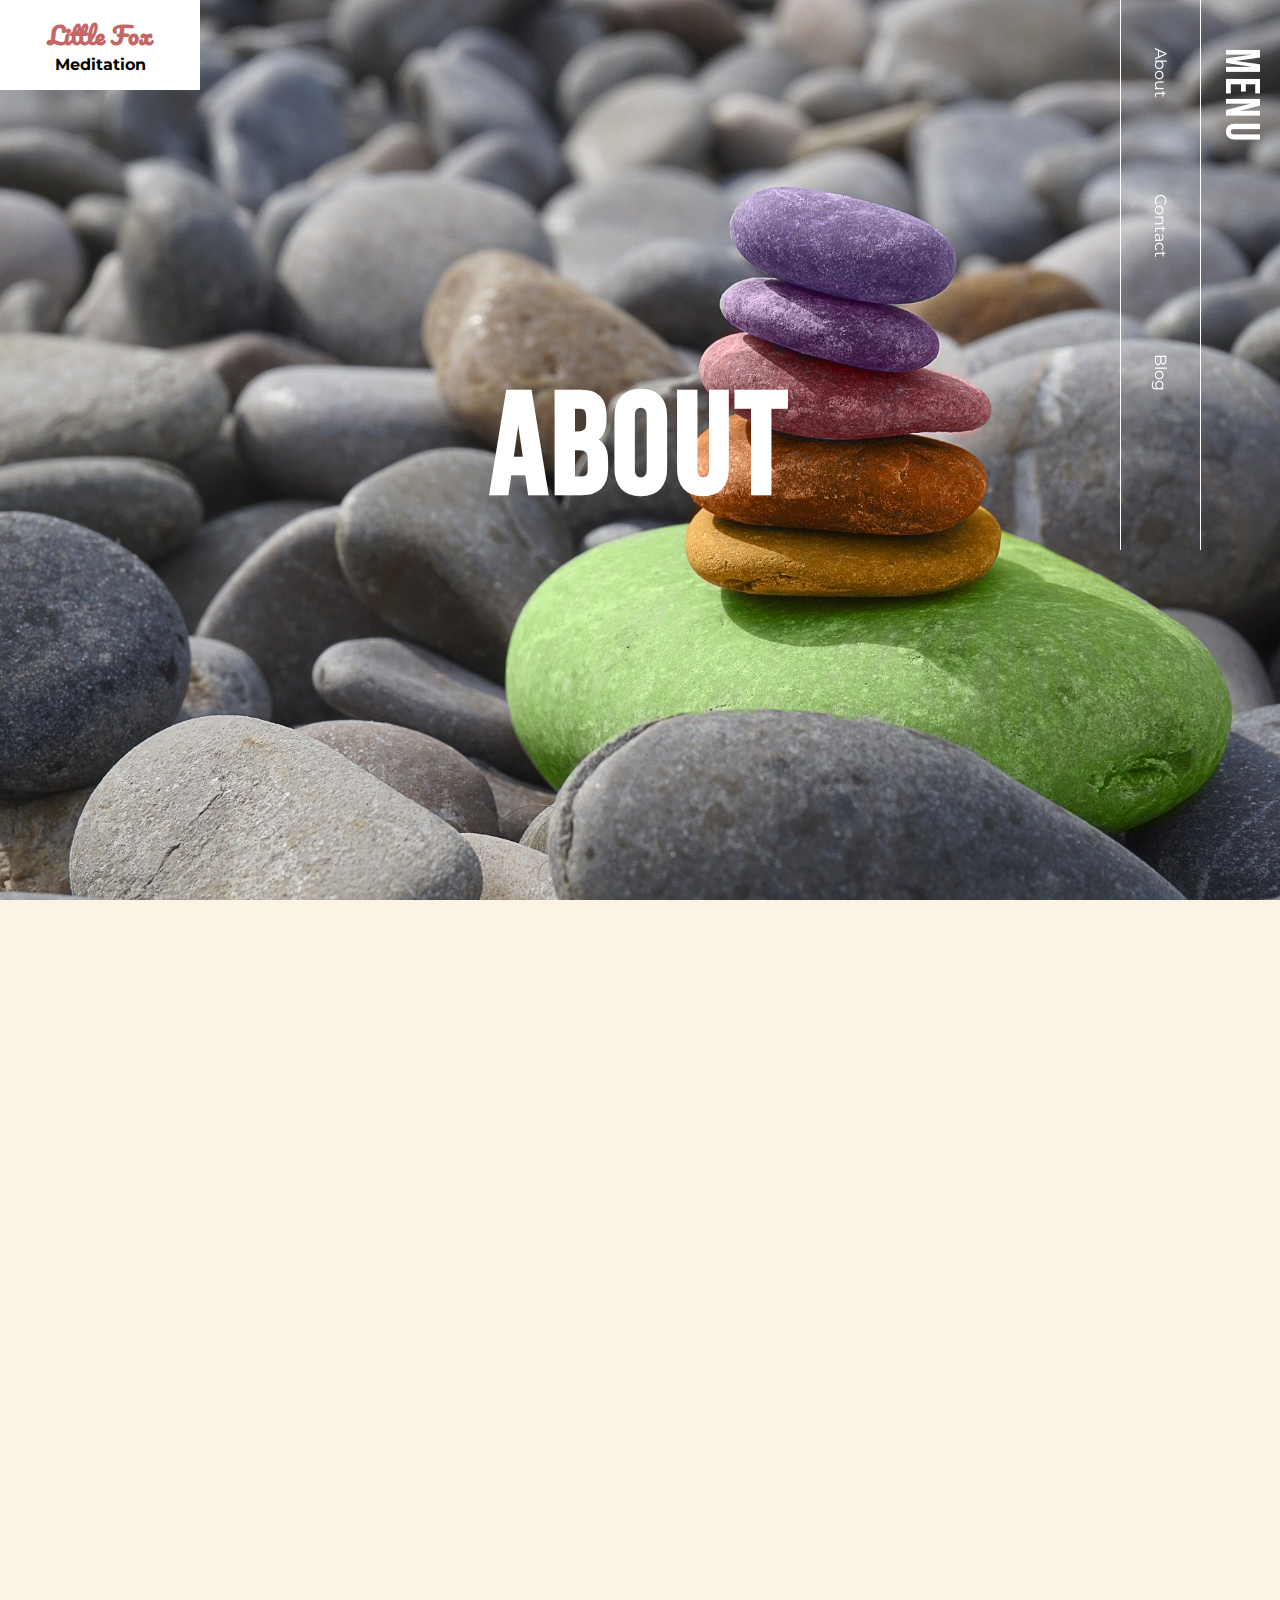
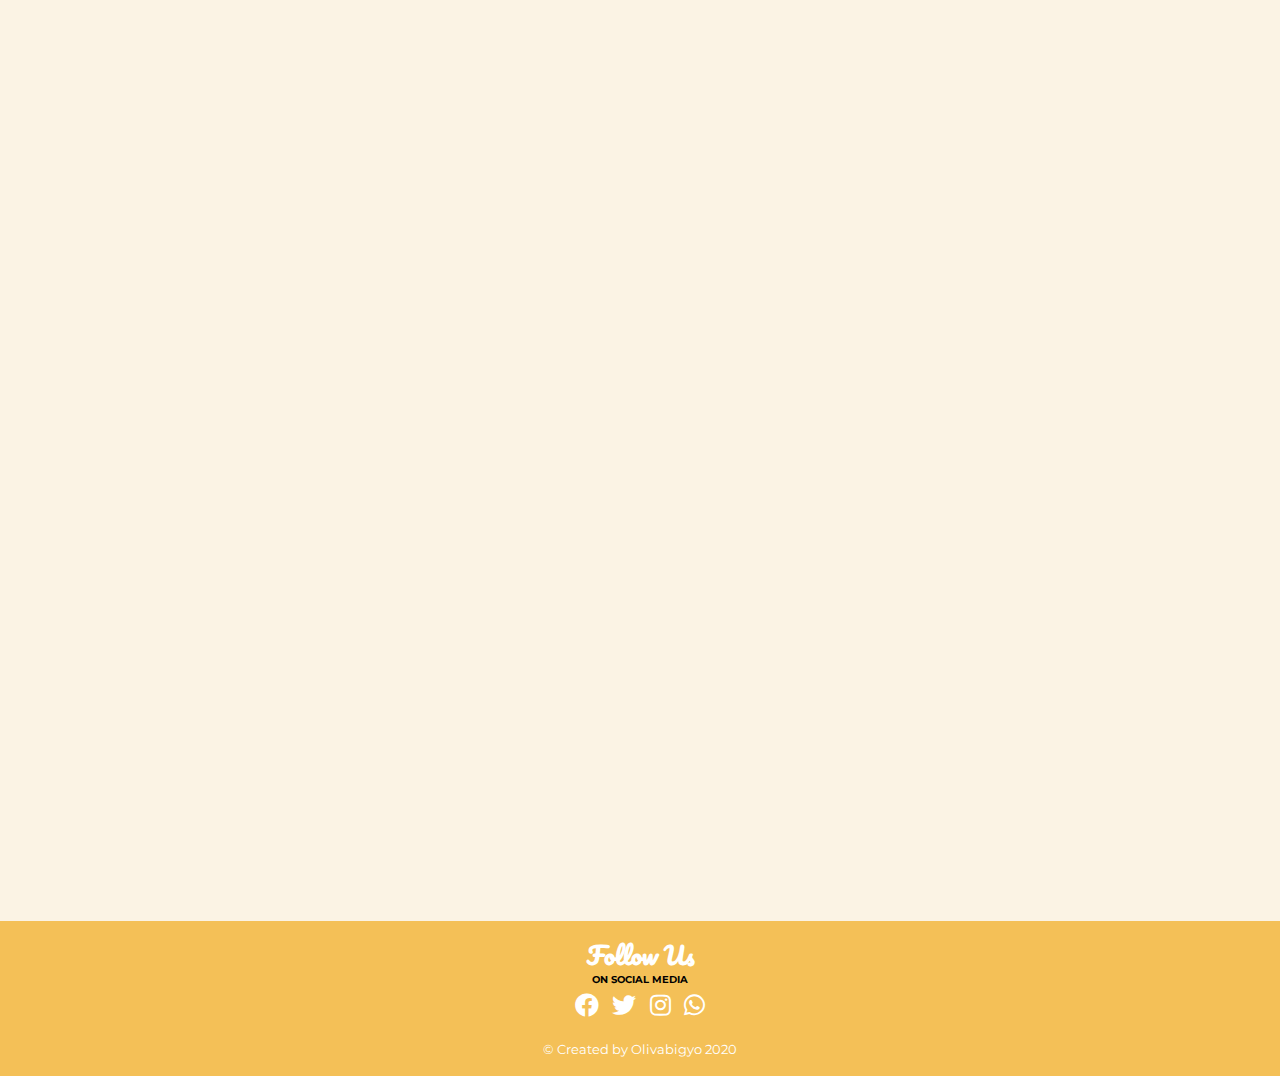
<file: html/about.html>
<!DOCTYPE html>
<html lang="en">

<head>
  <meta charset="UTF-8">
  <meta name="viewport" content="width=device-width, initial-scale=1.0">
  <meta http-equiv="X-UA-Compatible" content="ie=edge">
  <title>Little Fox – About</title>
  <!-- Google Fonts -->
  <link href="https://fonts.googleapis.com/css?family=Montserrat%7CPacifico&display=swap" rel="stylesheet">
  <link href="https://fonts.googleapis.com/css2?family=Bebas+Neue&display=swap" rel="stylesheet">
  <!-- Small CSS Reset -->
  <link rel="stylesheet" href="../css/reset.css">
  <!-- Font Style Sheet -->
  <link rel="stylesheet" href="../css/fonts.css">
  <!-- My Stylesheet -->
  <link rel="stylesheet" href="../css/style.css">
  <!-- Fontawesome -->
  <link rel="stylesheet" href="https://cdnjs.cloudflare.com/ajax/libs/font-awesome/5.11.2/css/all.min.css">
  <!-- jQuery -->
  <script src="https://ajax.googleapis.com/ajax/libs/jquery/3.4.1/jquery.min.js"></script>

</head>

<body>
  <div class="wrapper">

    <!-- Left fixed: Webpage Title Home -->
    <div>
      <a class="home" href="../index.html">
        <h2 class="hide-small">Little Fox</h2>
        <h3 class="hide-small">Meditation</h3>
        <i class="fas fa-home hide-big"></i>
      </a>
    </div>

    <!-- Header fixed: Hero image -->
    <header>
      <div class="hero-img" id="head-about-page">
        <h1>About</h1>
      </div>
    </header>

    <!-- Right fixed: Navigation controls-->
    <div class="mini-nav">
      <ul id="menu-tag">
        <li><a href="#">MENU</a></li>
        <li class="hidden"><a href="#">CLOSE</a></li>
      </ul>
      <ul id="nav-tag">
        <li><a href="about.html">About</a></li>
        <li><a href="contact.html">Contact</a></li>
        <li><a href="blog.html">Blog</a></li>
      </ul>
      <div id="burger-tag">
        <a href="#"><i class="fas fa-bars"></i></a>
      </div>
    </div>

    <!-- Menu Navigation overlay -->
    <nav class="menu yellow slide-out hidden">
      <ul>
        <li>
          <a href="../index.html">
            <div class="white-band">Home</div>Home
          </a>
        </li>
        <li>
          <a href="about.html">
            <div class="white-band">About</div>About
          </a>
        </li>
        <li>
          <a href="team.html">
            <div class="white-band">Team</div>Team
          </a>
        </li>
        <li>
          <a href="gallery.html">
            <div class="white-band">Gallery</div>Gallery
          </a>
        </li>
        <li>
          <a href="membership.html">
            <div class="white-band">Membership</div>Membership
          </a>
        </li>
        <li>
          <a href="contact.html">
            <div class="white-band">Contact</div>Contact
          </a>
        </li>
        <li>
          <a href="blog.html">
            <div class="white-band">Blog</div>Blog
          </a>
        </li>
      </ul>
    </nav>
  </div>

  <!-- ................. Main Sections ................. -->
  <!-- ................................................. -->
  <main>

    <!-- header overlay -->
    <section class="main-top-padding plain"></section>

    <!-- light backgound-->
    <section class="plain">
      <h2>Our Mission</h2>
      <h3>WE ARE HERE TO HELP</h3>
      <p>We believe that equipping children with key mindfulness-based social emotional skills will not only help
        them perform better academically and in their careers but also help them become more compassionate,
        empathetic, caring members of society.
        Children growing up with skills to regulate their emotions, to better understand their own needs, to
        recognize other’s needs, to value nature, to problem solve compassionately will help usher in a more
        peaceful, healthy, happy and thriving
        future.
      </p>

      <!-- <p>Jeden Tag begegnen wir hunderten von Situationen, die wir nicht mögen. Unsere normale Reaktion auf solche Umstände ist, dass wir unglücklich und wütend werden. Diese stressvollen und schwierigen Umstände können wir zwar nicht vermeiden, doch die Gefühle des Unglücklichseins und der Frustration können wir auflösen. Durch Schulung in Geduld lernen wir zu jeder Zeit, insbesondere angesichts schwieriger Umstände, „cool“ und besonnen zu bleiben.</p> -->
    </section>

    <!-- coloured background-->
    <section class="yellow coloured">
      <!-- <h2>Our Philosophy</h2> -->
      <h2>Program Benefits</h2>
      <!-- <h3>PROGRAM BENEFITS</h3> -->
      <p>School children are able to fulfill their academic and life potential due with training in social and
        emotional skills. Many children report chronic academic and social pressures at school and home. A
        survey conducted by the American Psychological
        Association in 2009, for example, found that 45% of US teens were stressed by school pressures. Chronic
        stress in children can in turn undermine learning; chronic exposure to stress increases wear and tear on
        areas of the brain associated
        with executive control (ability to martial attention, use working memory and exercise inhibition),
        language and other cognitive and behavioral functions. Little Fox offers a solution to academic and
        social pressure and gives children the
        tools to self-regulate</p>

      <!-- <p>Wenn Kinder Meditation üben, erfahren sie mehr Entspannung, mehr Gelassenheit, mehr Selbstvertrauen und Lebensfreude. Meditation verhilft Kindern zu besserer Gesundheit, psychischer Stabilität und verbesserter kognitiver Leistung. Kinder können schon in der Grundschule Meditation spielerisch üben – und im Jugendlichenalter ernsthaft praktizieren, ohne es zu übertreiben.</p>
          <p>Wenn Kinder schon von klein auf an das Meditieren herangeführt werden, profitieren sie ein Leben lang von einer positiven Lebenseinstellung und können später ganz einfach eine eigene Meditationspraxis entwickeln. Denn: Die wichtigsten Dinge lernt man bekanntermaßen als Kind.
          Gerade Kinder sind in ihrer Entwicklung einer Vielzahl an Reizen ausgesetzt. Da kann eine kurze und spielerisch angeleitete Meditationspause wahre Wunder bewirken: Die Atmung verändert sich, der Geist kommt zu Ruhe und die Konzentrationsfähigkeit steigt. Die Meditation bewirkt eine herrliche Entspannung und Zufriedenheit, die Angst und Selbstzweifel wie von alleine mindert. Zusätzlich haben Studien gezeigt, dass Kinder, die regelmäßig meditieren, im Allgemeinen gesünder und ausgegelichener sind. Die Meditation wirkt sich nämlich auch positiv auf das Immunsystem aus.
          Kindermeditationen lassen sich am einfachsten in Form von Fantasiereisen durchführen, die Ihrem Kind einen Abstand vom Alltag erschaffen. Wie nebenbei trainieren Sie zustätzlich die Vorstellungskraft Ihres Kindes.</p> -->
    </section>
    <!-- light background-->
    <section class="plain">
      <h2>Our Courses</h2>
      <p>Little Fox and Friends offers mindfulness based educational programs to train for students to better
        manage stress and regulate emotions. Mindfulness can be described as the practice of paying attention in
        the present moment, and doing it
        intentionally and with non-judgment, and has emerged as a powerful intervention for self-regulation with
        2000+ studies (growing exponentially each year) showing its benefits. Expected immediate outcomes based
        on this research for our mindfulness
        programs for students and educators include:</p>
      <ol>
        <li>
          <p>Reduced Stress and Improved Physical Well-being: Improved ability to manage stress and
            stress-based short-term and long-term negative health outcomes</p>
        </li>
        <li>
          <p>Increased Focus: Improved ability to pay attention, focus and concentrate </p>
        </li>
        <li>
          <p>Improved Emotion Regulation: Reduced impulsiveness (for students – reduced rowdiness,
            suspensions, expulsions and safer school climates)</p>
        </li>
        <li>
          <p>Increased Emotional Intelligence: Improved conflict resolution skills</p>
        </li>
        <li>
          <p>Increased Empathy and Respect: Increased empathy and understanding of others </p>
        </li>
        <li>
          <p>Increased Resilience and Self-Confidence: Increased capacity to overcome challenges</p>
        </li>
      </ol>
    </section>

    <!-- light background-->
    <section class="plain tabheads">
      <h2>Learn more</h2>
      <div class="card-container">
        <a href="#">
          <div class="card card-link">
            <div>
              <h3>LINKS</h3>
            </div>
            <div>
              <p>Websites</p>
            </div>
          </div>
        </a>
        <a href="#">
          <div class="card card-read">
            <div>
              <h3>READ</h3>
            </div>
            <div>
              <p>Books</p>
            </div>
          </div>
        </a>
        <a href="#">
          <div class="card card-listen">
            <div>
              <h3>LISTEN</h3>
            </div>
            <div>
              <p>Audiobooks</p>
            </div>
          </div>
        </a>
      </div>
    </section>

    <!-- coloured background-->
    <section class="dual-section tab yellow coloured" id="link">
      <div class="card-container">
        <div class="card">
          <img src="../images/girls-together.jpg" alt="young boy blowing a dandelion">
        </div>
        <div class="card left useful-links">
          <h3>LINKS</h3>
          <a href="http://www.headspace.com">Headspace</a>
          <a href="http://meditationschweiz.ch">Meditation Schweiz</a>
        </div>
      </div>
    </section>

    <!-- light background -->
    <section class="plain dual-section tab" id="read">
      <div class="card-container">
        <div class="card">
          <img src="../images/girl-reading2.jpg" alt="young girl reading">
        </div>
        <div class="card left useful-links">
          <h3>READ</h3>
          <a
            href="https://www.amazon.de/Konzentrieren-ist-ganz-leicht-Mini-Meditationen/dp/342667534X/ref=sr_1_5?__mk_de_DE=%C3%85M%C3%85%C5%BD%C3%95%C3%91&keywords=meditation+kinder&qid=1576406634&sr=8-5">Konzentrieren
            is ja ganz leicht</a>
          <a
            href="https://www.amazon.de/Luna-das-Mondm%C3%A4dchen-Meditative-Fantasiereisen/dp/1093488107/ref=sr_1_15?__mk_de_DE=%C3%85M%C3%85%C5%BD%C3%95%C3%91&keywords=meditation+kinder&qid=1576406700&sr=8-15">Luna
            das Mondmädchen: Meditative Fantasiereisen für Kinder</a>
          <a
            href="https://www.amazon.de/Keine-Angst-vor-niemand-Mini-Meditationen/dp/3426675366/ref=sr_1_34?__mk_de_DE=%C3%85M%C3%85%C5%BD%C3%95%C3%91&keywords=meditation+kinder&qid=1576406789&sr=8-34">Keine
            Angst vor niemand: Mini-Meditationen für Kinder</a>
        </div>
      </div>
    </section>

    <!-- coloured background-->
    <section class="dual-section tab yellow coloured" id="listen">
      <div class="card-container">
        <div class="card">
          <img src="../images/boy-listening.jpg" alt="boy listening music width headphones">
        </div>
        <div class="card left useful-links">
          <h3>LISTEN</h3>
          <a
            href="https://www.audible.de/pd/Fantasiereisen-und-Meditationen-fuer-Kinder-Hoerbuch/B01N2TXOYI?qid=1576403749&sr=1-4&pf_rd_p=34e3b439-2a21-4dff-af95-98a7a74a1f67&pf_rd_r=8J0ARCNA67Q55H2XJ693&ref=a_search_c3_lProduct_1_4">Fantasiereisen
            und Meditation für Kinder</a>
          <a
            href="https://www.audible.de/pd/Meditationen-fuer-Kinder-Hoerbuch/B07QL9816X?qid=1576403749&sr=1-13&pf_rd_p=34e3b439-2a21-4dff-af95-98a7a74a1f67&pf_rd_r=8J0ARCNA67Q55H2XJ693&ref=a_search_c3_lProduct_1_13">Meditationen
            für Kinder</a>
          <a
            href="https://www.audible.de/pd/Einschlafen-fuer-Kinder-Hoerbuch/B07N41VG9R?qid=1576403931&sr=1-30&pf_rd_p=34e3b439-2a21-4dff-af95-98a7a74a1f67&pf_rd_r=H75837CT86YG3WRYSJHY&ref=a_search_c3_lProduct_2_10">Einschlafen
            für Kinder</a>
          <a
            href="https://www.audible.de/pd/Konzentrieren-ist-ja-ganz-leicht-Mini-Meditationen-fuer-Kinder-Hoerbuch/B06XHQ8NSG?pf_rd_p=7867d417-24f2-4d8c-a926-59007f21459a&pf_rd_r=VC1E9BTANKHV3DVP8GMH&ref=a_pd_Einsch_c13_adblp13npbxx_1_6">Konzentrieren
            ist ja ganz leicht</a>
        </div>
      </div>
    </section>
  </main>

  <!-- Footer -->
  <footer class="n-yellow">
    <h2>Follow Us</h2>
    <h4>ON SOCIAL MEDIA</h4>
    <div id="icon-container">
      <a href="#"><i class="fab fa-facebook"></i></a>
      <a href="#"><i class="fab fa-twitter"></i></a>
      <a href="#"><i class="fab fa-instagram"></i></a>
      <a href="#"><i class="fab fa-whatsapp"></i></a>
    </div>
    <small>&copy; Created by Olivabigyo 2020</small>
  </footer>

  <!-- Script -->
  <script src="../js/navi-with-scroll.js"></script>
  <script src="../js/tabs.js"></script>
</body>

</html>
</file>
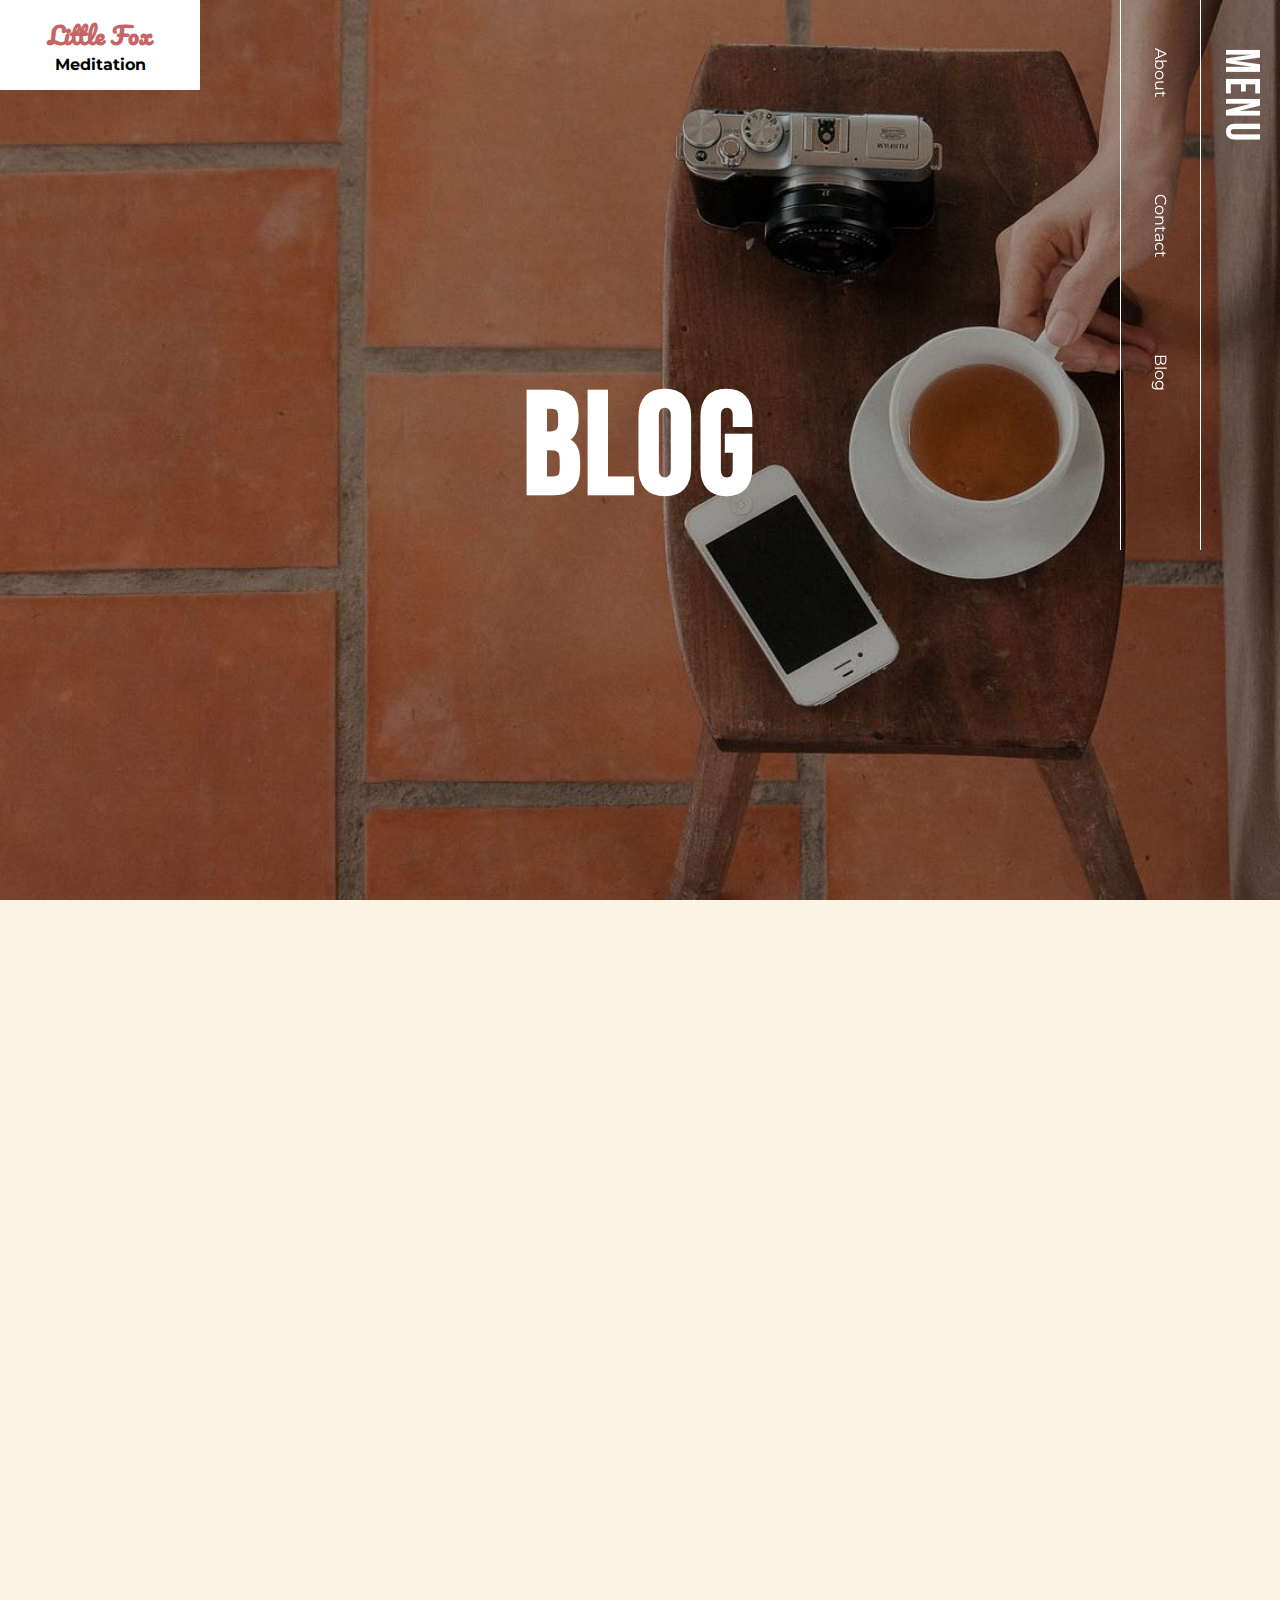
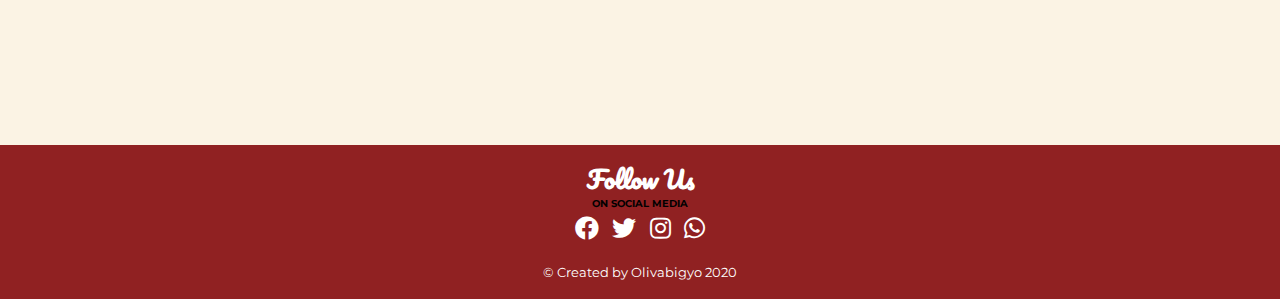
<file: html/blog.html>
<!DOCTYPE html>
<html lang="en">

<head>
  <meta charset="UTF-8">
  <meta name="viewport" content="width=device-width, initial-scale=1.0">
  <meta http-equiv="X-UA-Compatible" content="ie=edge">
  <title>Little Fox – Blog</title>
  <!-- Google Fonts -->
  <link href="https://fonts.googleapis.com/css?family=Montserrat%7CPacifico&display=swap" rel="stylesheet">
  <link href="https://fonts.googleapis.com/css2?family=Bebas+Neue&display=swap" rel="stylesheet">
  <!-- Small CSS Reset -->
  <link rel="stylesheet" href="../css/reset.css">
  <!-- Font Style Sheet -->
  <link rel="stylesheet" href="../css/fonts.css">
  <!-- My Stylesheet -->
  <link rel="stylesheet" href="../css/style.css">
  <!-- Fontawesome -->
  <link rel="stylesheet" href="https://cdnjs.cloudflare.com/ajax/libs/font-awesome/5.11.2/css/all.min.css">
  <!-- jQuery -->
  <script src="https://ajax.googleapis.com/ajax/libs/jquery/3.4.1/jquery.min.js"></script>

</head>

<body>
  <div class="wrapper">

    <!-- Left fixed: Webpage Title Home -->
    <div>
      <a class="home" href="../index.html">
        <h2 class="hide-small">Little Fox</h2>
        <h3 class="hide-small">Meditation</h3>
        <i class="fas fa-home hide-big"></i>
      </a>
    </div>

    <!-- Header fixed: Hero image -->
    <header>
      <div class="hero-img" id="head-blog-page">
        <h1>Blog</h1>
      </div>
    </header>

    <!-- Right fixed: Navigation controls-->
    <div class="mini-nav">
      <ul id="menu-tag">
        <li><a href="#">MENU</a></li>
        <li class="hidden"><a href="#">CLOSE</a></li>
      </ul>
      <ul id="nav-tag">
        <li><a href="about.html">About</a></li>
        <li><a href="contact.html">Contact</a></li>
        <li><a href="blog.html">Blog</a></li>
      </ul>
      <div id="burger-tag">
        <a href="#"><i class="fas fa-bars"></i></a>
      </div>
    </div>

    <!-- Menu Navigation overlay -->
    <nav class="menu red slide-out hidden">
      <ul>
        <li>
          <a href="../index.html">
            <div class="white-band">Home</div>Home
          </a>
        </li>
        <li>
          <a href="about.html">
            <div class="white-band">About</div>About
          </a>
        </li>
        <li>
          <a href="team.html">
            <div class="white-band">Team</div>Team
          </a>
        </li>
        <li>
          <a href="gallery.html">
            <div class="white-band">Gallery</div>Gallery
          </a>
        </li>
        <li>
          <a href="membership.html">
            <div class="white-band">Membership</div>Membership
          </a>
        </li>
        <li>
          <a href="contact.html">
            <div class="white-band">Contact</div>Contact
          </a>
        </li>
        <li>
          <a href="blog.html">
            <div class="white-band">Blog</div>Blog
          </a>
        </li>
      </ul>
    </nav>
  </div>

  <!-- ................. Main Sections ................. -->
  <!-- ................................................. -->
  <main>

    <!-- header overlay -->
    <section class="main-top-padding plain"></section>
    <!-- 1. light background-->
    <section class="plain blog">
      <div class="headline">
        <div class="post-titel">
          <h2>Beginning</h2>
          <h3>Learning Responsive Design</h3>
        </div>
        <span>+</span>
      </div>
      <div class="panel">
        <div class="card-container">
          <div class="blogpost-imgs">
            <div class="small">
              <img src="../images/ResponsiveD-1.jpg" alt="pencil drawings of boxes">
            </div>
            <div class="small">
              <img src="../images/ResponsiveD-2.jpg" alt="pencil drawings of boxes">
            </div>
          </div>
          <div class="blogpost-text">
            <p>I started my Modul 2 studies by reading the Responsive Web Design book. It complemented and deepened the
              classroom materials, explained the whys and the hows of the different approaches. I made plans and notes
              of this new knowledge,
              and set to work on the second project armed with these.
            </p>
          </div>
        </div>
        <!-- /card-container -->
      </div>
      <!-- /panel -->
    </section>
    <!-- 2. coloured background-->
    <section class="red coloured blog">
      <div class="headline">
        <div class="post-titel">
          <h2>Plans of the new Project</h2>
          <h3>Modul 2</h3>
        </div>
        <span>+</span>
      </div>
      <div class="panel">
        <div class="card-container">
          <div class="blogpost-text">
            <p>As it was suggested that we start a new project, I thought about a good topic for a responsive site for
              Modul 2. </p>
            <p> I took the ideas I collected in the fall and pondered, should I make a homepage for:</p>
            <p>- a bookstore with an owl logo</p>
            <p>- a webshop selling craft soaps</p>
            <p>- a vintage style interior decorator</p>
            <p>- a downtown coffee shop with a croissant logo</p>
            <p>- a smart home real estate agency</p>
            <p>Then I started thinking in different directions.</p>

          </div>
          <div class="blogpost-imgs">
            <div class="wide">
              <img src="../images/PPlanning.jpg" alt="flowchart drawing">
            </div>
          </div>
        </div>
      </div>  
    </section>

    <!-- 3. light background-->
    <section class="plain blog">
      <div class="headline">
        <div class="post-titel">
          <h2>Handmade Shoes</h2>
          <h3>or not</h3>
        </div>
        <span>+</span>
      </div>
      <div class="panel">
        <div class="card-container">
          <div class="blogpost-text">
            <p>I won't go into much detail about the new project, as I didn't choose it in the end, but I'll mention
              that I wanted a modern, less childish topic. I also wanted something unique and special, so I could be
              excited about it.</p>
            <p>I was planning to create a web presence for a boutique shoemaker workshop, where an award winning
              shoemaker created bespoke shoes for business people, actors, performers… </p>
            <p>The shop handles repairs and reorders, maintains personal connection with its customers. Their main
              profile is hand-made, unique shoes; after personal measurement and consultation, customers can choose from
              a wide variety of materials,
              designs and patterns. But they can also bring their own ideas and request custom designs. The shoemaker
              develops her own designs and participates in shoemaker competitions with her creations.
            </p>
            <p>I was motivated by two Swiss and a Hungarian similar shops:
              <a class="inline" href="https://www.huwyler.com">Huwyler</a>,
              <a class="inline" href="https://www.redford.ch">Redford</a>,
              <a class="inline" href="http://attilacipo.hu">Attilacipő</a>
            </p>
            <p>I really like this idea and started to create sketches and a moodboard for the website. I bookmarked a
              few plans on behance, from which I planned to borrow colors, fonts and design elements.</p>
            <p>In the meantime I got busy with learning the new subject – JavaScript, and I put this project away for a
              while.
            </p>

          </div>
          <div class="blogpost-imgs">
            <div class="wide">
              <img src="../images/attila13.jpg" alt="fancy leather shoes">
            </div>

          </div>
        </div>
        <!-- /card-container -->
      </div>
      <!-- /panel -->
    </section>

    <!-- 4. coloured background-->
    <section class="red coloured blog">
      <div class="headline">
        <div class="post-titel">
          <h2>Learning Javascript</h2>
          <h3>Read and practice</h3>
        </div>
        <span>+</span>
      </div>
      <div class="panel">
        <div class="card-container">
          <div class="blogpost-text">
            <p>I started to read the “Eloquent JavaScript” book, which I find really good.
              As the weeks passed and I began to understand and enjoy JavaScript, I started to work on some side
              projects. I further developed my homework “Coffee Machine”, practicing click events handling. You could
              unlock achievements and prizes during your “coffee break,” it was great fun! I also played around with the
              TODO list project. </p>
            <p> All this gave me the confidence that I will be able to write/plug in the little scripts which are needed
              for the functioning website and finish on time. But the project will take a significant amount of time,
              and I do have to make a decision. Will I work on the new project, which I'm excited about, but did not yet
              take a proper shape?
            </p>
          </div>
          <div class="blogpost-imgs">
            <div class="wide">
              <img src="../images/Coffee-machine.jpg" alt="screenshot of a coffee machine">
            </div>
          </div>
        </div>
        <!-- /card-container -->
      </div>
      <!-- /panel -->
    </section>

    <!-- 5. light background-->
    <section class="plain blog">
      <div class="headline">
        <div class="post-titel">
          <h2>Redesign</h2>
          <h3>The old little fox</h3>
        </div>
        <span>+</span>
      </div>
      <div class="panel">
        <div class="card-container">
          <div class="blogpost-text">
            <p>I felt that I got stuck in the planning phase with my new project and I'm going to run out of time. I
              decided at that point to briefly return to my previous webpage and try to refactor the static website in
              accordance with Modul 2 requirements. I felt that responsivity will not be a big challenge, and to
              practice the new material I rewrote the static website from Flex based to Grid base structure. Then
              created a few breakpoints/media queries where changes were necessary.</p>
            <p>That was for practicing, I haven't decided yet: should I choose the safer looking, but having its own
              potential pitfalls, route — work on the existing static (almost responsive) website. Making significant
              design and functionality changes without breaking it. I was aware of the dangers of refactoring a
              spaghetti codebase, but eventually I chose this route.
            </p>
            <p>In upgrading the original static website to responsive design I tried to preserve the original mood and
              appearance, but some modifications I deemed necessary. One of the main changes is that next to Montserrat
              and Pacifico I added a third typeface to the pages, which I use for navigation: Bebas Neue. This strong,
              pronounced font had to fit in with the rest of the design. It complements the black Montserrat subtitles,
              and the curves of Pacifico offset nicely the angular letters of Bebas Neue.</p>
            <p>To balance out the changes and to preserve the original “meditative” mood, corners of buttons and boxes
              got a 4px border radius, and to keep the flat style uniform the images lost their gray borders.</p>
            <p>The white color got added to the new appearance. Otherwise, I kept the original colors after some
              hesitation about choosing a main color or replacing the warm background with white.
            </p>
          </div>
          <div class="blogpost-imgs">
            <div class="wide">
              <img src="../images/unfinished.jpg" alt="comic">
            </div>
            <div class="wide">
              <img src="../images/code-reading.jpg" alt="comic picture">
            </div>


          </div>
        </div>
        <!-- /card-container -->
      </div>
      <!-- /panel -->
    </section>

    <!-- 6. coloured background-->
    <section class="red coloured blog">
      <div class="headline">
        <div class="post-titel">
          <h2>code</h2>
          <h3>sleep repeat</h3>
        </div>
        <span>+</span>
      </div>
      <div class="panel">
        <div class="card-container">
          <div class="blogpost-text">
            <p>I wrote my own scripts for the dropdown menu, slider, accordion and tabs topics, then began to
              incorporate these into the otherwise ready website. The progress was slow, because I always found
              something to change or fix in my code or the website. It turned out that I need to somewhat restructure my
              html files. There was a moment when it looked impenetrable, but eventually I succeeded in refactoring my
              code without breaking it, and my javascript and jquery events came to live.</p>
            <p>For the dropdown navigation, my plans in January were to change the appearance of the (fixed to the top)
              navigation bar as the content is scrolled. Since it's not important that it's present in the same size
              when the user just browses the content as when they just arrive to the page, I wanted to shrink and fade
              it when the user scrolls down. Or it could even completely disappear, and could be brought back with a
              small scroll up. I saw inspiring examples for this.</p>
            <p>After all, I rejected these ideas, and implemented a side navigation bar for wide screens. On click, it
              brings out a full screen curtain navigation menu, with a slide animation. This side bar that brings out
              the navigation menu is always present, in desktop, tablet, and in mobile view, only its size changes, and
              in the smallest view it turns into a burger-menu. </p>
            <p>But I didn't give up on the scroll event either. I implemented a feature where the fullscreen background
              image fades away as you scroll down, so that the content can be visible. The image comes back if you
              scroll back to the top.</p>
            <p>For the slideshow element, I first implemented a very simple vanilla javascript slider with right-left
              stepping arrows and little circles for pagination. It has an unstoppable autoplay functionality, hopefully
              not annoying. I decided to keep this version until I can come up with a nicer slider one, just to move on
              with the requirements.</p>
            <p>In my first accordion the challenge was that I only wanted to use it in the mobile view. On wider screens
              I had three cards next to each other, which I wanted to put under one another and make them openable in
              mobile view. Eventually I was able to make it work without weird effects even if you resize the page.</p>
            <p>Since I learned how to do it, I decided to also have tabs. Fortunately, the site which has seven subpages
              had offered ample opportunity for that too.</p>
            <p>I left the form validation for last. As I was quite uncertain about the design for user feedback. Then my
              motto was keep it simple because I hate deadlines.
            </p>
          </div>
          <div class="blogpost-imgs">

            <div class="wide">
              <img src="../images/Process-wheel-1.png" alt="process figure">
            </div>
            <div class="wide">
              <img src="../images/Process-wheel-2.png" alt="process figure">
            </div>

          </div>
        </div>
        <!-- /card-container -->
      </div>
      <!-- /panel -->
    </section>

  </main>

  <!-- Footer -->
  <footer class="n-red">
    <h2>Follow Us</h2>
    <h4>ON SOCIAL MEDIA</h4>
    <div id="icon-container">
      <a href="#"><i class="fab fa-facebook"></i></a>
      <a href="#"><i class="fab fa-twitter"></i></a>
      <a href="#"><i class="fab fa-instagram"></i></a>
      <a href="#"><i class="fab fa-whatsapp"></i></a>
    </div>
    <small>&copy; Created by Olivabigyo 2020</small>
  </footer>

  <!-- Script -->
  <script src="../js/navi-with-scroll.js"></script>
  <script src="../js/accordion-blog.js"></script>
</body>

</html>
</file>
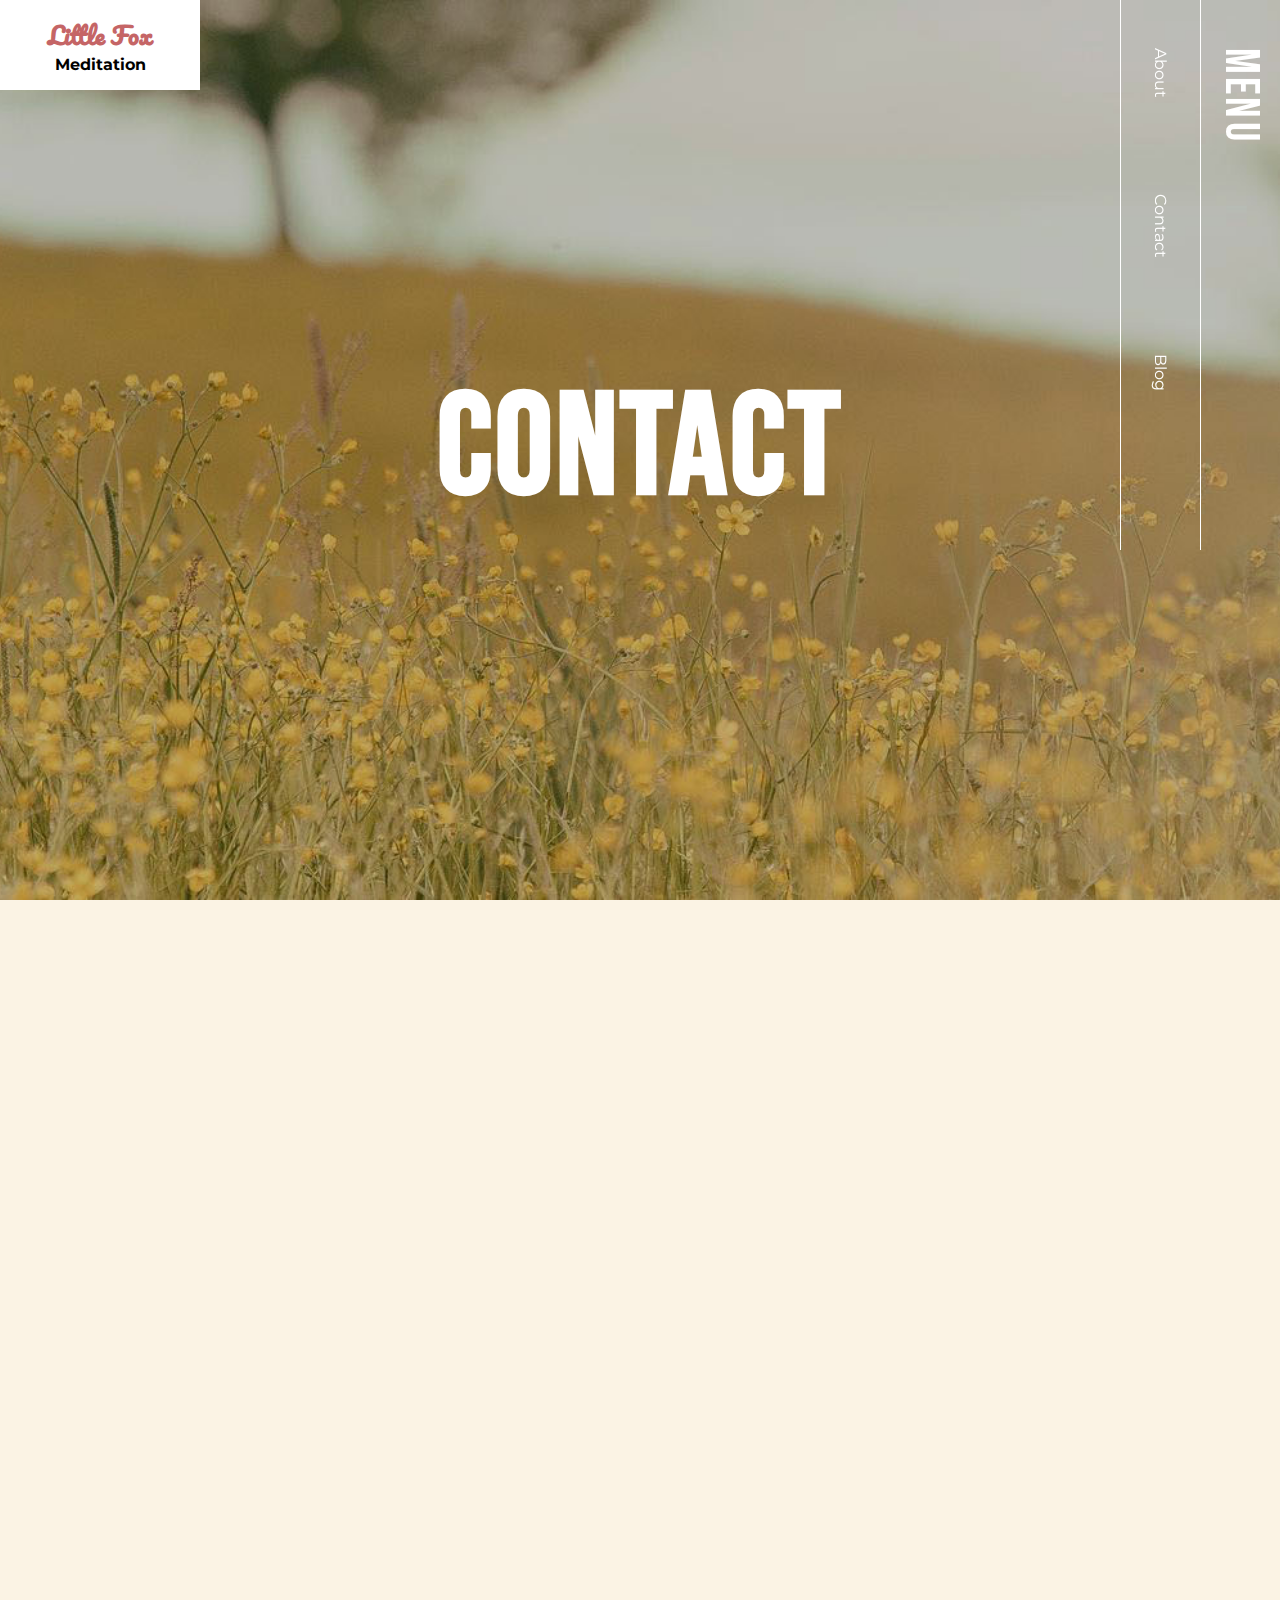
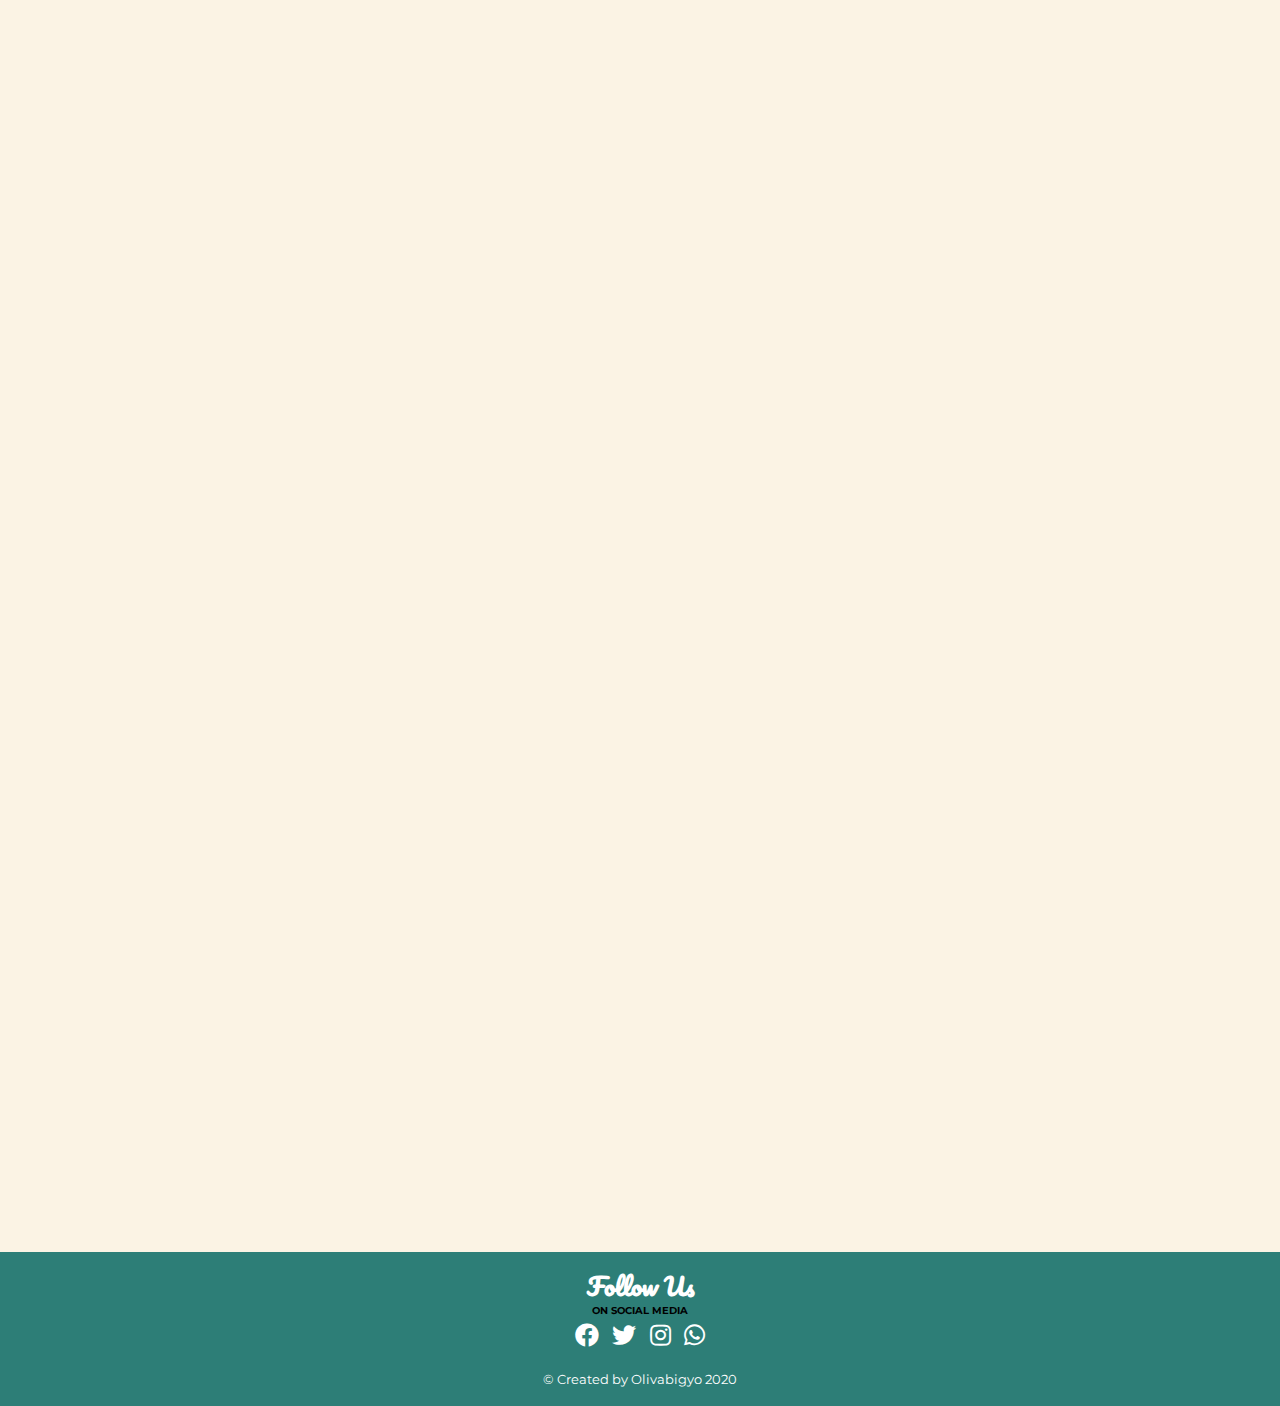
<file: html/contact.html>
<!DOCTYPE html>
<html lang="en">

<head>
  <meta charset="UTF-8">
  <meta name="viewport" content="width=device-width, initial-scale=1.0">
  <meta http-equiv="X-UA-Compatible" content="ie=edge">
  <title>Little Fox – Contact</title>
  <!-- Google Fonts -->
  <link href="https://fonts.googleapis.com/css?family=Montserrat%7CPacifico&display=swap" rel="stylesheet">
  <link href="https://fonts.googleapis.com/css2?family=Bebas+Neue&display=swap" rel="stylesheet">
  <!-- Small CSS Reset -->
  <link rel="stylesheet" href="../css/reset.css">
  <!-- Font Style Sheet -->
  <link rel="stylesheet" href="../css/fonts.css">
  <!-- My Stylesheet -->
  <link rel="stylesheet" href="../css/style.css">
  <!-- Fontawesome -->
  <link rel="stylesheet" href="https://cdnjs.cloudflare.com/ajax/libs/font-awesome/5.11.2/css/all.min.css">
</head>

<body>
  <div class="wrapper">

    <!-- Left fixed: Webpage Title Home -->
    <div>
      <a class="home" href="../index.html">
        <h2 class="hide-small">Little Fox</h2>
        <h3 class="hide-small">Meditation</h3>
        <i class="fas fa-home hide-big"></i>
      </a>
    </div>

    <!-- Header fixed: Hero image -->
    <header>
      <div class="hero-img" id="head-contact-page">
        <h1>Contact</h1>
      </div>
    </header>

    <!-- Right fixed: Navigation controls-->
    <div class="mini-nav">
      <ul id="menu-tag">
        <li><a href="#">MENU</a></li>
        <li class="hidden"><a href="#">CLOSE</a></li>
      </ul>
      <ul id="nav-tag">
        <li><a href="about.html">About</a></li>
        <li><a href="contact.html">Contact</a></li>
        <li><a href="blog.html">Blog</a></li>
      </ul>
      <div id="burger-tag">
        <a href="#"><i class="fas fa-bars"></i></a>
      </div>
    </div>

    <!-- Menu Navigation overlay -->
    <nav class="menu green slide-out hidden">
      <ul>
        <li>
          <a href="../index.html">
            <div class="white-band">Home</div>Home
          </a>
        </li>
        <li>
          <a href="about.html">
            <div class="white-band">About</div>About
          </a>
        </li>
        <li>
          <a href="team.html">
            <div class="white-band">Team</div>Team
          </a>
        </li>
        <li>
          <a href="gallery.html">
            <div class="white-band">Gallery</div>Gallery
          </a>
        </li>
        <li>
          <a href="membership.html">
            <div class="white-band">Membership</div>Membership
          </a>
        </li>
        <li>
          <a href="contact.html">
            <div class="white-band">Contact</div>Contact
          </a>
        </li>
        <li>
          <a href="blog.html">
            <div class="white-band">Blog</div>Blog
          </a>
        </li>
      </ul>
    </nav>
  </div>

  <!-- ................. Main Sections ................. -->
  <!-- ................................................. -->
  <main>

    <!-- header overlay -->
    <section class="main-top-padding plain"></section>

    <!-- light background -->
    <section class="plain">
      <h2>Contact</h2>
      <h3>VISIT OR DROP US A LINE</h3>
      <div class="form-container">
        <form>
          <label for="name">Name:</label>
          <input type="text" name="name" id="name">
          <label for="email">Email:</label>
          <input type="email" name="email" id="email">
          <label for="message">Message:</label>
          <textarea name="message" id="message" cols="30" rows="10"></textarea>
          <label for="checkboxAGB" class="agb">
            <input type="checkbox" name="checkboxAGB" id="checkboxAGB">
            I have read and accept the conditions!
          </label>
          <label for="checkboxNews" class="news">
            <input type="checkbox" name="checkboxNews" id="checkboxNews">
            I want to receive Newsletter from Little Fox!
          </label>
          <a href="#" id="subm-contact-page" class="submit-button">Send</a>
        </form>
      </div>
    </section>

    <!-- coloured background -->
    <section class="dual-section green coloured">
      <h2>Opening hours</h2>
      <h3>CALL US</h3>
      <div class="card-container">
        <div class="card">
          <p>We are closed on cantonal and federal holidays, as well as Sechseläuten and Knabeschiessen
            afternoons.
          </p>
        </div>
        <div class="card left address">
          <h4>Reception:</h4>
          <p>Monday - Friday </p>
          <p>8.30 Uhr - 19.00 Uhr.</p>
          <p><i class="fas fa-phone"></i>+41 44 234 9876</p>
        </div>
      </div>
    </section>

    <!-- light background -->
    <section class="plain">
      <h2>Location</h2>
      <div class="card-container">
        <div class="card address">
          <h4>Little Fox and Friends</h4>
          <p><i class="fas fa-map-marker-alt"></i>Buckhauerstrasse 24, 8048 Zürich </p>
          <p><i class="far fa-envelope"></i>contact@littlefox.ch</p>
          <p><i class="fas fa-phone"></i> +41 44 234 9876</p>
        </div>
      </div>
    </section>

    <!-- coloured background -->
    <section class="green coloured">
      <!-- <h2>Map</h2> -->
      <h3>MAP</h3>
      <iframe
        src="https://www.google.com/maps/embed?pb=!1m18!1m12!1m3!1d11122.177356236201!2d8.490426346130684!3d47.3848676043984!2m3!1f0!2f0!3f0!3m2!1i1024!2i768!4f13.1!3m3!1m2!1s0x47900bcc0f725cd3%3A0x2d5b541de0db376c!2sBuckhauserstrasse%2024%2C%208048%20Z%C3%BCrich!5e0!3m2!1shu!2sch!4v1576422107674!5m2!1shu!2sch"
        width="600" height="450" style="border:0;" allowfullscreen=""></iframe>
    </section>
  </main>

  <!-- Footer -->
  <footer class="n-green">
    <h2>Follow Us</h2>
    <h4>ON SOCIAL MEDIA</h4>
    <div id="icon-container">
      <a href="#"><i class="fab fa-facebook"></i></a>
      <a href="#"><i class="fab fa-twitter"></i></a>
      <a href="#"><i class="fab fa-instagram"></i></a>
      <a href="#"><i class="fab fa-whatsapp"></i></a>
    </div>
    <small>&copy; Created by Olivabigyo 2020</small>
  </footer>

  <!-- Script -->
  <script src="../js/navi-with-scroll.js"></script>
  <script src="../js/validate-contact.js"></script>
</body>

</html>
</file>
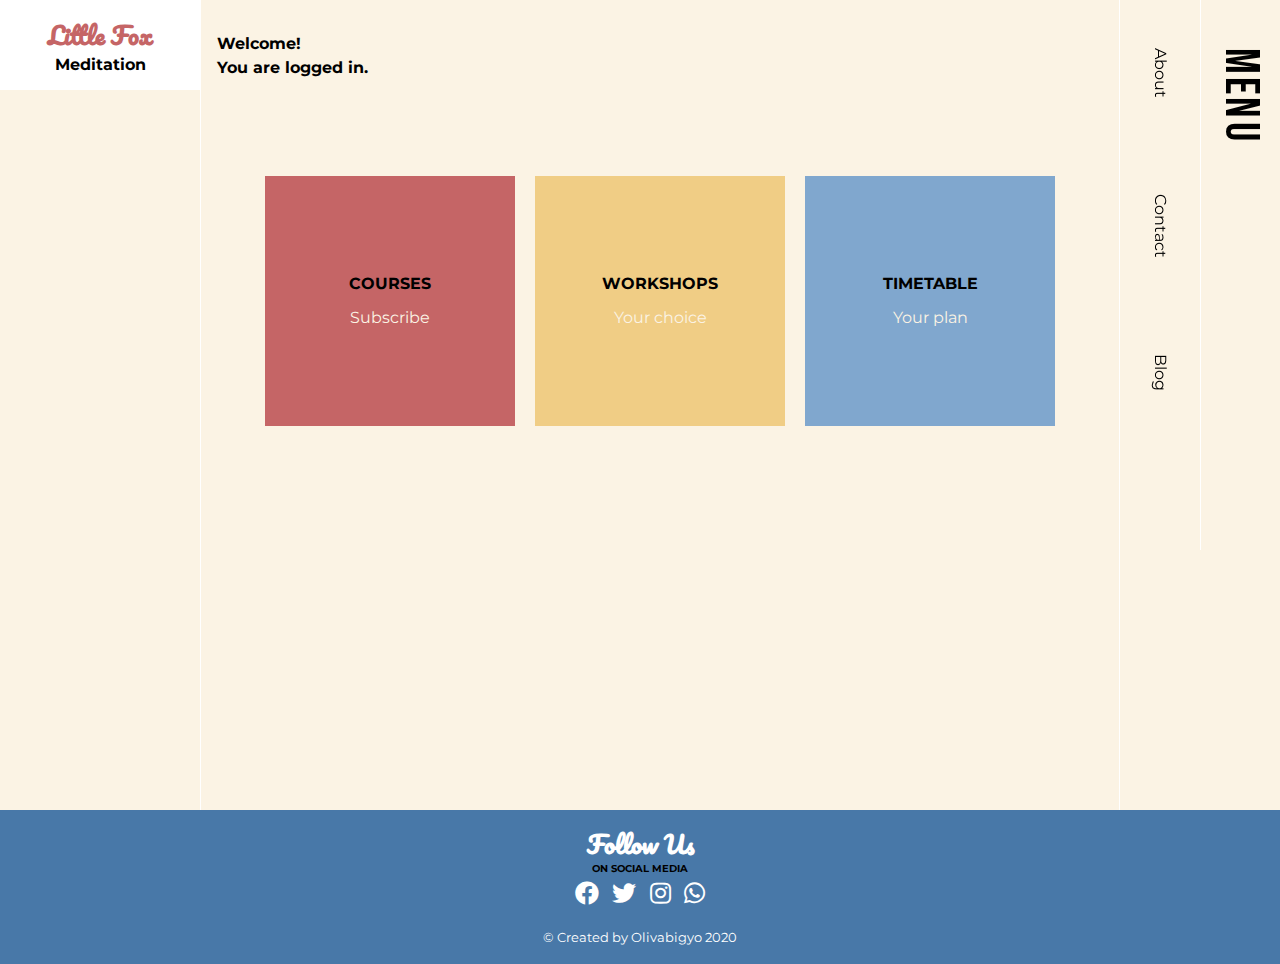
<file: html/logged.html>
<!DOCTYPE html>
<html lang="en">

<head>
  <meta charset="UTF-8">
  <meta name="viewport" content="width=device-width, initial-scale=1.0">
  <meta http-equiv="X-UA-Compatible" content="ie=edge">
  <title>Little Fox – Sign Up</title>
  <!-- Google Fonts -->
  <link href="https://fonts.googleapis.com/css?family=Montserrat%7CPacifico&display=swap" rel="stylesheet">
  <link href="https://fonts.googleapis.com/css2?family=Bebas+Neue&display=swap" rel="stylesheet">
  <!-- Small CSS Reset -->
  <link rel="stylesheet" href="../css/reset.css">
  <!-- Font Style Sheet -->
  <link rel="stylesheet" href="../css/fonts.css">
  <!-- My Stylesheet -->
  <link rel="stylesheet" href="../css/style.css">
  <!-- Fontawesome -->
  <link rel="stylesheet" href="https://cdnjs.cloudflare.com/ajax/libs/font-awesome/5.11.2/css/all.min.css">
  <!-- jQuery -->
  <script src="https://ajax.googleapis.com/ajax/libs/jquery/3.4.1/jquery.min.js"></script>

</head>

<body>
  <div class="wrapper">

    <!-- Left fixed: Webpage Title Home -->
    <div>
      <a class="home" href="../index.html">
        <h2 class="hide-small">Little Fox</h2>
        <h3 class="hide-small">Meditation</h3>
        <i class="fas fa-home hide-big"></i>
      </a>
    </div>

    <!-- Header fixed: Hero image -->
    <header>
      <div class="hero-img">
      </div>
    </header>

    <!-- Right fixed: Navigation controls-->
    <div class="mini-nav">
      <ul id="menu-tag">
        <li><a href="#">MENU</a></li>
        <li class="hidden"><a href="#">CLOSE</a></li>
      </ul>
      <ul id="nav-tag">
        <li><a href="about.html">About</a></li>
        <li><a href="contact.html">Contact</a></li>
        <li><a href="blog.html">Blog</a></li>
      </ul>
      <div id="burger-tag">
        <a href="#"><i class="fas fa-bars"></i></a>
      </div>
    </div>

    <!-- Menu Navigation overlay -->
    <nav class="menu blue slide-out hidden">
      <ul>
        <li>
          <a href="../index.html">
            <div class="white-band">Home</div>Home
          </a>
        </li>
        <li>
          <a href="about.html">
            <div class="white-band">About</div>About
          </a>
        </li>
        <li>
          <a href="team.html">
            <div class="white-band">Team</div>Team
          </a>
        </li>
        <li>
          <a href="gallery.html">
            <div class="white-band">Gallery</div>Gallery
          </a>
        </li>
        <li>
          <a href="membership.html">
            <div class="white-band">Membership</div>Membership
          </a>
        </li>
        <li>
          <a href="contact.html">
            <div class="white-band">Contact</div>Contact
          </a>
        </li>
        <li>
          <a href="blog.html">
            <div class="white-band">Blog</div>Blog
          </a>
        </li>
      </ul>
    </nav>
  </div>

  <!-- ................. Main Sections ................. -->
  <!-- ................................................. -->
  <main id="login">
    <!-- header overlay -->
    <section class="plain">
      <div class="login">
        <div class="welcome">
          <h4>Welcome!</h4>
          <h4>You are logged in.</h4>
        </div>
        <!-- <a href="#">Logout</a> -->
      </div>
    </section>

    <!-- light background-->
    <section class="plain tabheads">
      <div class="card-container">
        <a href="#">
          <div class="card card-course">
            <div>
              <h3>COURSES</h3>
            </div>
            <div>
              <p>Subscribe</p>
            </div>
          </div>
        </a>
        <a href="#">
          <div class="card card-workshop">
            <div>
              <h3>WORKSHOPS</h3>
            </div>
            <div>
              <p>Your choice</p>
            </div>
          </div>
        </a>
        <a href="#">
          <div class="card card-timetable">
            <div>
              <h3>TIMETABLE</h3>
            </div>
            <div>
              <p>Your plan</p>
            </div>
          </div>
        </a>
      </div>
    </section>
    <section class="tab blue coloured" id="course">
      <h3>Courses</h3>
    </section>
    <section class="tab blue coloured" id="workshop">
      <h3>Workshops</h3>
    </section>
    <section class="tab blue coloured" id="timetable">
      <h3>Timetable</h3>
    </section>

  </main>

  <!-- Footer -->
  <footer class="n-blue">
    <h2>Follow Us</h2>
    <h4>ON SOCIAL MEDIA</h4>
    <div id="icon-container">
      <a href="#"><i class="fab fa-facebook"></i></a>
      <a href="#"><i class="fab fa-twitter"></i></a>
      <a href="#"><i class="fab fa-instagram"></i></a>
      <a href="#"><i class="fab fa-whatsapp"></i></a>
    </div>
    <small>&copy; Created by Olivabigyo 2020</small>
  </footer>

  <!-- Script -->
  <script src="../js/navi-without-scroll.js"></script>
  <script src="../js/tabs.js"></script>
</body>

</html>
</file>
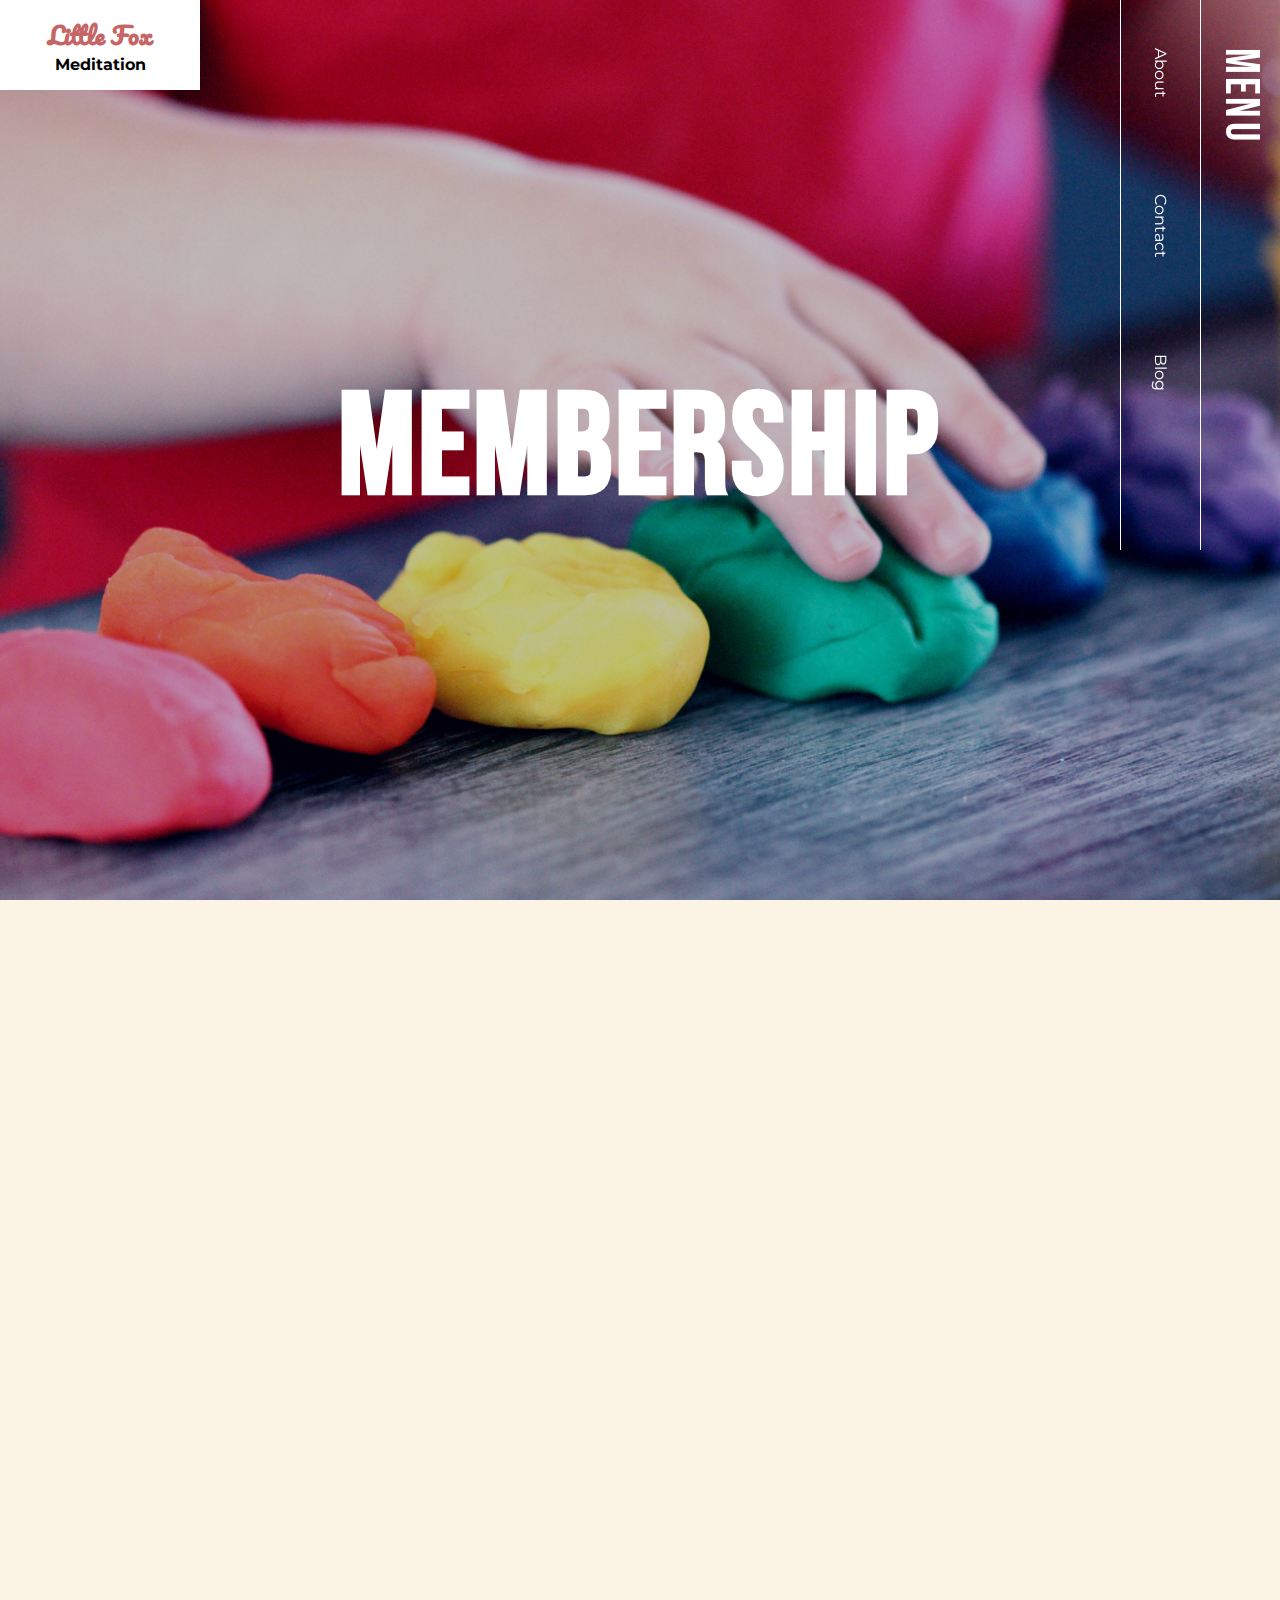
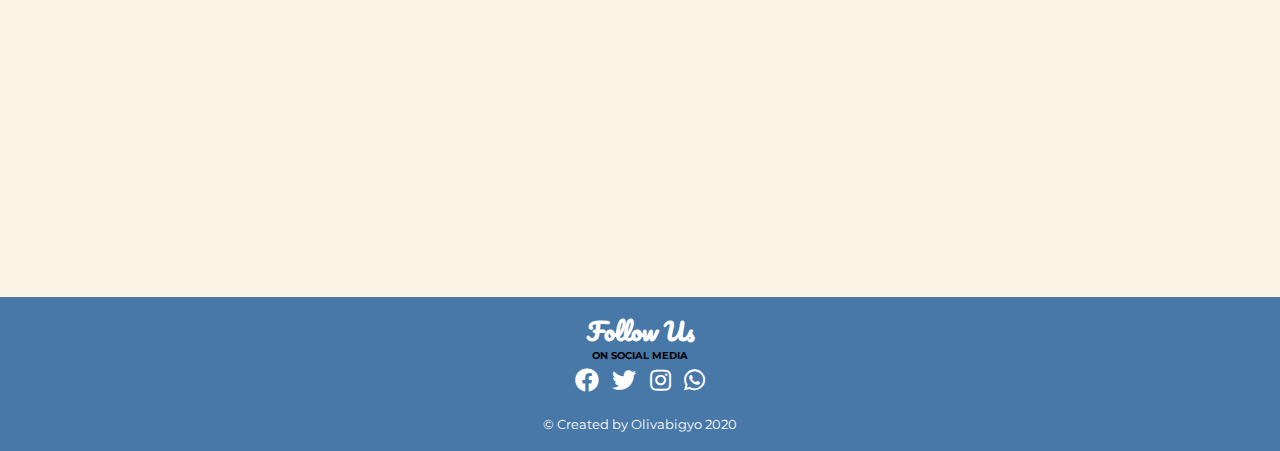
<file: html/membership.html>
<!DOCTYPE html>
<html lang="en">

<head>
  <meta charset="UTF-8">
  <meta name="viewport" content="width=device-width, initial-scale=1.0">
  <meta http-equiv="X-UA-Compatible" content="ie=edge">
  <title>Little Fox – Sign Up</title>
  <!-- Google Fonts -->
  <link href="https://fonts.googleapis.com/css?family=Montserrat%7CPacifico&display=swap" rel="stylesheet">
  <link href="https://fonts.googleapis.com/css2?family=Bebas+Neue&display=swap" rel="stylesheet">
  <!-- Small CSS Reset -->
  <link rel="stylesheet" href="../css/reset.css">
  <!-- Font Style Sheet -->
  <link rel="stylesheet" href="../css/fonts.css">
  <!-- My Stylesheet -->
  <link rel="stylesheet" href="../css/style.css">
  <!-- Fontawesome -->
  <link rel="stylesheet" href="https://cdnjs.cloudflare.com/ajax/libs/font-awesome/5.11.2/css/all.min.css">
</head>

<body>
  <div class="wrapper">

    <!-- Left fixed: Webpage Title Home -->
    <div>
      <a class="home" href="../index.html">
        <h2 class="hide-small">Little Fox</h2>
        <h3 class="hide-small">Meditation</h3>
        <i class="fas fa-home hide-big"></i>
      </a>
    </div>

    <!-- Header fixed: Hero image -->
    <header>
      <div class="hero-img" id="head-membership-page">
        <h1>Membership</h1>
      </div>
    </header>

    <!-- Right fixed: Navigation controls-->
    <div class="mini-nav">
      <ul id="menu-tag">
        <li><a href="#">MENU</a></li>
        <li class="hidden"><a href="#">CLOSE</a></li>
      </ul>
      <ul id="nav-tag">
        <li><a href="about.html">About</a></li>
        <li><a href="contact.html">Contact</a></li>
        <li><a href="blog.html">Blog</a></li>
      </ul>
      <div id="burger-tag">
        <a href="#"><i class="fas fa-bars"></i></a>
      </div>
    </div>

    <!-- Menu Navigation overlay -->
    <nav class="menu blue slide-out hidden">
      <ul>
        <li>
          <a href="../index.html">
            <div class="white-band">Home</div>Home
          </a>
        </li>
        <li>
          <a href="about.html">
            <div class="white-band">About</div>About
          </a>
        </li>
        <li>
          <a href="team.html">
            <div class="white-band">Team</div>Team
          </a>
        </li>
        <li>
          <a href="gallery.html">
            <div class="white-band">Gallery</div>Gallery
          </a>
        </li>
        <li>
          <a href="membership.html">
            <div class="white-band">Membership</div>Membership
          </a>
        </li>
        <li>
          <a href="contact.html">
            <div class="white-band">Contact</div>Contact
          </a>
        </li>
        <li>
          <a href="blog.html">
            <div class="white-band">Blog</div>Blog
          </a>
        </li>
      </ul>
    </nav>
  </div>

  <!-- ................. Main Sections ................. -->
  <!-- ................................................. -->
  <main>

    <!-- header overlay -->
    <section class="main-top-padding plain">
    </section>

    <!-- light background -->
    <section class="plain">
      <h2>Sign In</h2>
      <div class="form-container">
        <form class="wide">
          <label for="emailLogin">Email address:</label>
          <input type="email" name="emailLogin" id="emailLogin">
          <label for="pwd">Password:</label>
          <input type="password" name="pwd" id="pwd">
          <small id="forgot">Forgot your password?</small>
          <a href="#" id="subm-sign-in-form" class="submit-button">Sign In</a>
        </form>
      </div>
    </section>

    <!-- coloured background -->
    <section class="blue coloured">
      <h2>Sign Up</h2>
      <h3>PLEASE COMPLETE THIS FORM</h3>
      <div class="form-container">
        <form class="slim">
          <div class="inputs">
            <div class="input-pairs">
              <label for="firstname">First Name:</label>
              <input type="text" name="firstname" id="firstname">
            </div>
            <div class="input-pairs">
              <label for="lastname">Last Name:</label>
              <input type="text" name="lastname" id="lastname">
            </div>
            <div class="input-pairs">
              <label for="ch-firstname">Child's First Name:</label>
              <input type="text" name="ch-firstname" id="ch-firstname">
            </div>
            <div class="input-pairs">
              <label for="ch-lastname">Child's Last Name:</label>
              <input type="text" name="ch-lastname" id="ch-lastname">
            </div>
            <div class="input-pairs">
              <label for="ch-lastname">Child's Birth Date:</label>
              <input type="date" name="ch-birth" id="ch-birth">
            </div>
            <div class="input-pairs"></div>
            <div class="input-pairs">
              <label for="email">Email address:</label>
              <input type="email" name="email" id="email">
            </div>
            <div class="input-pairs">
              <label for="phone">Phone:</label>
              <input type="tel" name="phone" id="phone">
            </div>
          </div>
          <!-- <div class="input-area">
                <label for="message">Your message:</label>
                <textarea name="message" id="message" cols="25" rows="10"></textarea>
              </div> -->
          <label for="checkboxAGB" class="agb">
            <input type="checkbox" name="checkboxAGB" id="checkboxAGB">
            I have read and accept the conditions!
          </label>
          <label for="checkboxNews" class="news">
            <input type="checkbox" name="checkboxNews" id="checkboxNews">
            I want to receive Newsletter from Little Fox!
          </label>
          <a href="#" id="subm-sign-up-form" class="submit-button">Sign Up</a>
        </form>
      </div>
    </section>

  </main>

  <!-- Footer -->
  <footer class="n-blue">
    <h2>Follow Us</h2>
    <h4>ON SOCIAL MEDIA</h4>
    <div id="icon-container">
      <a href="#"><i class="fab fa-facebook"></i></a>
      <a href="#"><i class="fab fa-twitter"></i></a>
      <a href="#"><i class="fab fa-instagram"></i></a>
      <a href="#"><i class="fab fa-whatsapp"></i></a>
    </div>
    <small>&copy; Created by Olivabigyo 2020</small>
  </footer>

  <!-- Script -->
  <script src="../js/navi-with-scroll.js"></script>
  <script src="../js/validate-sign-up.js"></script>
  <script src="../js/validate-login.js"></script>
</body>

</html>
</file>
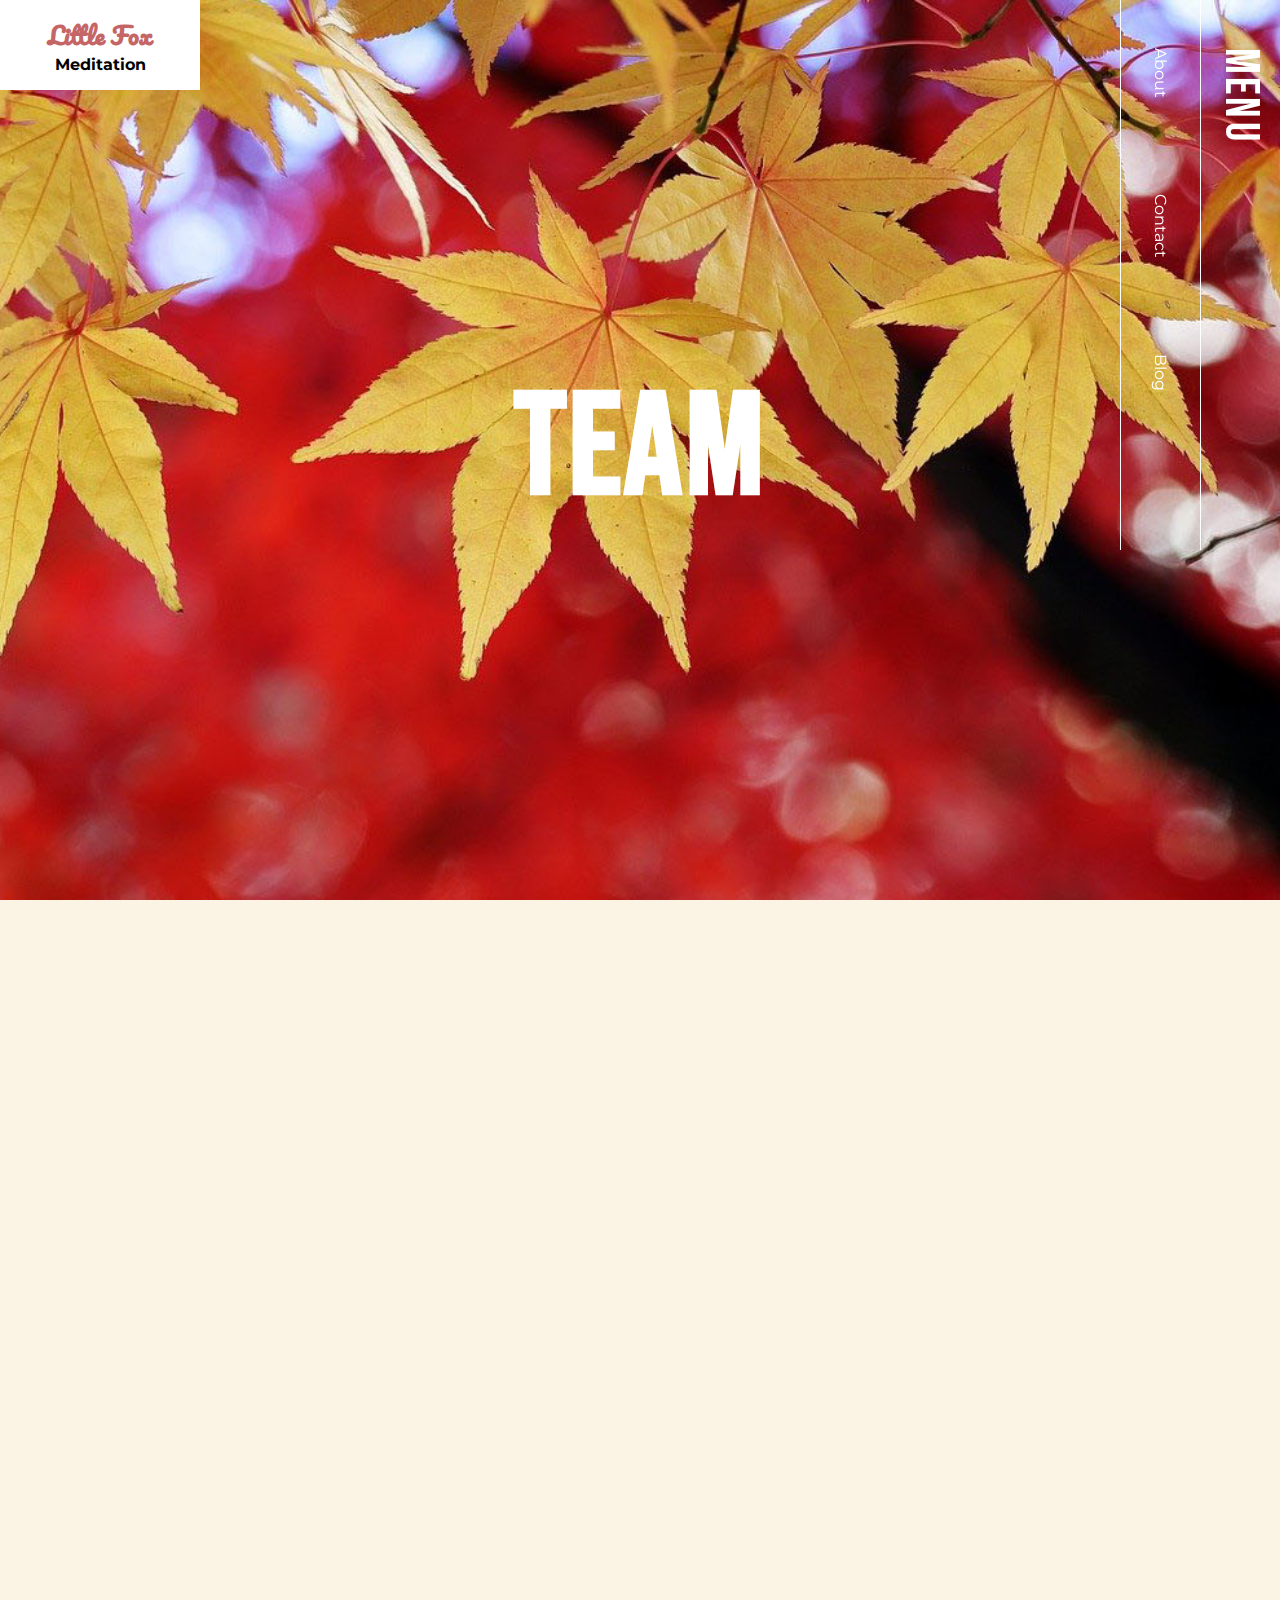
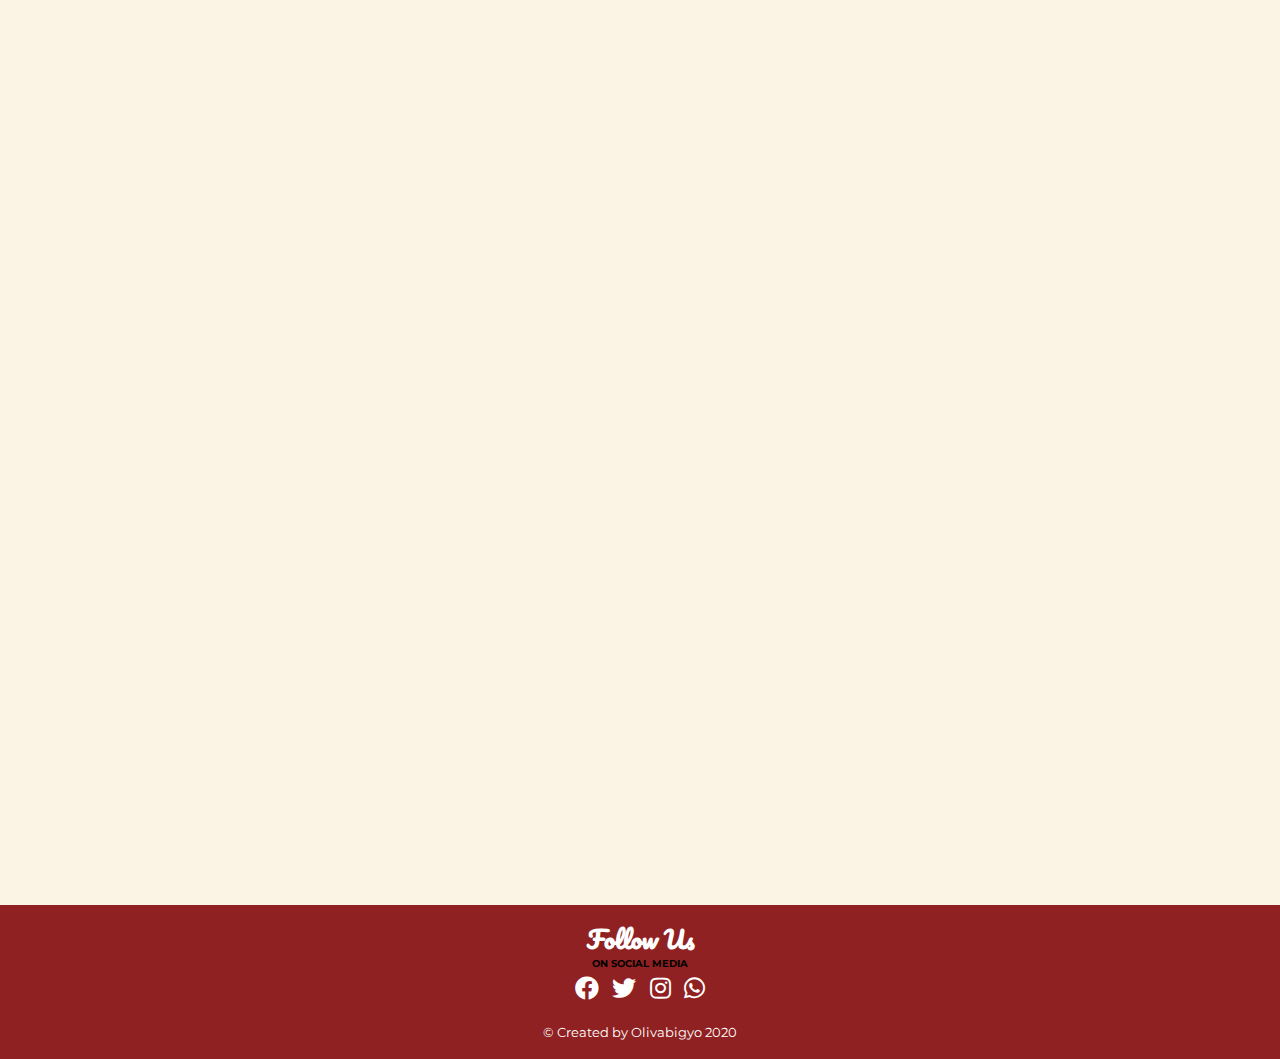
<file: html/team.html>
<!DOCTYPE html>
<html lang="en">

<head>
  <meta charset="UTF-8">
  <meta name="viewport" content="width=device-width, initial-scale=1.0">
  <meta http-equiv="X-UA-Compatible" content="ie=edge">
  <title>Little Fox – Team</title>
  <!-- Google Fonts -->
  <link href="https://fonts.googleapis.com/css?family=Montserrat%7CPacifico&display=swap" rel="stylesheet">
  <link href="https://fonts.googleapis.com/css2?family=Bebas+Neue&display=swap" rel="stylesheet">
  <!-- Small CSS Reset -->
  <link rel="stylesheet" href="../css/reset.css">
  <!-- Font Style Sheet -->
  <link rel="stylesheet" href="../css/fonts.css">
  <!-- My Stylesheet -->
  <link rel="stylesheet" href="../css/style.css">
  <!-- Fontawesome -->
  <link rel="stylesheet" href="https://cdnjs.cloudflare.com/ajax/libs/font-awesome/5.11.2/css/all.min.css">
</head>

<body>
  <div class="wrapper">

    <!-- Left fixed: Webpage Title Home -->
    <div>
      <a class="home" href="../index.html">
        <h2 class="hide-small">Little Fox</h2>
        <h3 class="hide-small">Meditation</h3>
        <i class="fas fa-home hide-big"></i>
      </a>
    </div>

    <!-- Header fixed: Hero image -->
    <header>
      <div class="hero-img" id="head-team-page">
        <h1>Team</h1>
      </div>
    </header>

    <!-- Right fixed: Navigation controls-->
    <div class="mini-nav">
      <ul id="menu-tag">
        <li><a href="#">MENU</a></li>
        <li class="hidden"><a href="#">CLOSE</a></li>
      </ul>
      <ul id="nav-tag">
        <li><a href="about.html">About</a></li>
        <li><a href="contact.html">Contact</a></li>
        <li><a href="blog.html">Blog</a></li>
      </ul>
      <div id="burger-tag">
        <a href="#"><i class="fas fa-bars"></i></a>
      </div>
    </div>

    <!-- Menu Navigation overlay -->
    <nav class="menu red slide-out hidden">
      <ul>
        <li><a href="../index.html">
            <div class="white-band">Home</div>Home
          </a></li>
        <li><a href="about.html">
            <div class="white-band">About</div>About
          </a></li>
        <li><a href="team.html">
            <div class="white-band">Team</div>Team
          </a></li>
        <li><a href="gallery.html">
            <div class="white-band">Gallery</div>Gallery
          </a></li>
        <li><a href="membership.html">
            <div class="white-band">Membership</div>Membership
          </a></li>
        <li><a href="contact.html">
            <div class="white-band">Contact</div>Contact
          </a></li>
        <li><a href="blog.html">
            <div class="white-band">Blog</div>Blog
          </a></li>
      </ul>
    </nav>
  </div>

  <!-- ................. Main Sections ................. -->
  <!-- ................................................. -->
  <main>

    <!-- header overlay -->
    <section class="main-top-padding plain">
    </section>

    <!-- light background-->
    <section class="plain">
      <h2>Our Faculty</h2>
      <!-- <p>Lorem ipsum dolor, sit amet consectetur adipisicing elit. Numquam laborum amet quis facilis delectus ipsam debitis consequatur, eaque distinctio rerum ducimus nobis sequi voluptates iusto ut?</p> -->
    </section>

    <!-- light background-->
    <section class="plain dual-section">
      <div class="card-container" id="patrick">
        <div class="card profil">
          <img src="../images/man-blond-beard.jpg" alt="Portrait of a blond man with beard">
        </div>
        <div class="card">
          <h3>PATRICK HOFSTADTER</h3>
          <p>
            Patrick is the director of the Foundation and the senior teacher in Movement based Mindfulness. Patrick
            has a PhD in Developmental Psychology and is a Jedi Master. He finished his Padawan studies on Dathomir in
            1995 and has dedicated his life to working with children ever since.
          </p>
          <p>
            You will never see him wearing shoes, Patrick is always barefoot.
          </p>
        </div>
      </div>
    </section>

    <!-- coloured background-->
    <section class="dual-section red coloured">
      <div class="card-container" id="marie">
        <div class="card profil">
          <img src="../images/woman-brown-hair.jpg" alt="Portrait of a woman with brown hair">
        </div>
        <div class="card">
          <h3>MARIE-CLAIRE JÄGER</h3>
          <p>
            Marie-Claire is co-founder and creative director of the Little Fox foundation. She is a certified
            Mindfulness Engineer and the author of the <em>Mindfulness-Based Perception Improvement in Young Fox
              Cubs</em>.
          </p>
          <p>
            Marie-Claire speaks seven languages and has taught in the UK, Germany, Thailand, Japan and Australia.
          </p>
        </div>
      </div>
    </section>

    <!-- light background-->
    <section class="plain dual-section">
      <div class="card-container" id="hugo">
        <div class="card profil">
          <img src="../images/man-beach.jpg" alt="Portrait of a man on the beach">
        </div>
        <div class="card">
          <h3>HUGO ULLMANN</h3>
          <p>
            Hugo is a clinical psychologist specializing in family (systems) therapy and addiction recovery. He is
            also a martial artist and yoga teacher. In addition to his extensive clinical experience he has spent 7
            years in silent meditation doing research in Antarctica.
          </p>
          <p>Hugo is an expert ventriloquist and puppeteer.
          </p>
        </div>
      </div>
    </section>

    <!-- coloured background-->
    <section class="dual-section red coloured">
      <div class="card-container" id="jana">
        <div class="card profil">
          <img src="../images/woman-glasses-flowers.jpg" alt="Portrait of a woman with glasses and flowers">
        </div>
        <div class="card">
          <h3>JANA MORRISON</h3>
          <p>
            Jana is a certified nurse-midwife and a primary school teacher. She is a kitsune (fox spirit) who has
            achieved enlightenment in the seventeenth century, but decided to stay on Earth to spiritually guide
            people and to protect and help gifted children. She is a constant source of wisdom for everyone around
            her.
          </p>
          <p>
            Jana serves as ethics advisor on boards of multiple international corporations.
          </p>
        </div>
      </div>
    </section>
  </main>

  <!-- Footer -->
  <footer class="n-red">
    <h2>Follow Us</h2>
    <h4>ON SOCIAL MEDIA</h4>
    <div id="icon-container">
      <a href="#"><i class="fab fa-facebook"></i></a>
      <a href="#"><i class="fab fa-twitter"></i></a>
      <a href="#"><i class="fab fa-instagram"></i></a>
      <a href="#"><i class="fab fa-whatsapp"></i></a>
    </div>
    <small>&copy; Created by Olivabigyo 2020</small>
  </footer>

  <!-- Script -->
  <script src="../js/navi-with-scroll.js"></script>
</body>

</html>
</file>
<file: css/fonts.css>
body {
    font-family: 'Montserrat', sans-serif;
    line-height: 1.5;
}

.mini-nav #menu-tag {
    font-family: 'Bebas Neue', cursive;
    letter-spacing: 0.2rem;
}

nav {
    font-family: 'Bebas Neue', cursive;
    letter-spacing: 0.2rem;
}

header h1 {
    font-family: 'Bebas Neue', cursive;
    letter-spacing: 0.2rem;
}

#head-home-page h1 {
    font-family: 'Pacifico', cursive;
}

.home h2 {
    font-family: 'Pacifico', cursive;
}

main h2 {
    font-family: 'Pacifico', cursive;
}

footer h2 {
    font-family: 'Pacifico', cursive;
}
</file>
<file: css/style.css>
/* === My Own Style === */

body {
    color: #707070;
    background-color: #FBF3E4;
}

/* ======================================================= *
 * ============    Desktop View Big Screen    ============ *
 * ======================================================= */

/* =============================== *
 * =====     Grid system     ===== *
 * =============================== */

body {
    display: grid;
    grid-template-columns: 200px 1fr 160px;
    grid-template-rows: auto auto auto;
    grid-template-areas:
    'head    head   head' 
    '  .     main    .  ' 
    'footer footer footer';
}

.wrapper {
    grid-area: head;
}

main {
    grid-area: main;
}

footer {
    grid-area: footer;
}

/* ============================== *
 * ===   Header Positioning   === *
 * ============================== */

.wrapper {
    position: relative;
}

header {
    position: fixed;
    width: 100%;
    height: 100%;
}

.mini-nav {
    position: fixed;
    top: 0;
    right: 0;
    z-index: 1000;
}

.home {
    position: fixed;
    top: 0;
    left: 0;
    z-index: 1000;
}

/* ============================== *
 * ====      Navigation      ==== *
 * ============================== */

/* ----------------- *
 *  1. Home Button   *
 * ----------------- */

.home {
    width: 200px;
    height: 90px;
    display: flex;
    flex-direction: column;
    align-items: center;
    justify-items: center;
    text-align: center;
    list-style: none;
    padding: 1rem 0;
    border: 1px solid white;
    color: black;
    background-color: white;
}

a.home {
    text-decoration: none;
}

.home h2 {
    font-size: 1.5rem;
    color: #C56566;
}

.home i {
    font-size: 2rem;
}

.home .hide-big {
    display: none;
}

/* ------------------------------------------ *
 *  2. Side Navigation + Menu / Close Button  *
 * ------------------------------------------ */

.mini-nav {
    transform: rotate(90deg) translate(0px, -550px);
    transform-origin: 0 0;
}

.mini-nav ul#menu-tag {
    width: 550px;
    height: 80px;
    border-bottom: 1px solid white;
    font-size: 3rem;
}

.mini-nav ul#nav-tag {
    width: 550px;
    height: 80px;
    border-bottom: 1px solid white;
}

.mini-nav #burger-tag {
    display: none;
}

.mini-nav {
    align-items: center;
}

.mini-nav ul {
    display: flex;
    align-items: center;
    list-style: none;
}

.mini-nav ul a {
    text-decoration: none;
    color: white;
    padding: 1rem 3rem;
}

.mini-nav ul#menu-tag a:hover {
    font-size: 3.2rem;
}

.mini-nav ul#menu-tag li.hidden {
    display: none;
}

/* ------------------------ *
 *  3. Dropdown Navigation  *
 * ------------------------ */

nav {
    font-family: 'Bebas Neue', cursive;
    letter-spacing: 1px;
}

nav {
    width: 100%;
    height: 100vh;
    position: fixed;
    top: 0;
    left: 0;
    z-index: 500;
    display: grid;
    grid-template-columns: 200px 1fr 160px;
    grid-template-rows: 90px 1fr 90px;
    grid-template-areas: 
    '.   .   .' 
    '. navs  .' 
    '.   .   .';
    opacity: 0.95;
}

nav.red {
    background-color: #902122;
}

nav.green {
    background-color: #2D7E77;
}

nav.yellow {
    background-color: #F4C057;
}

nav.blue {
    background-color: #4878A8;
}

nav.slide-in {
    -webkit-animation: slideIn 0.5s;
            animation: slideIn 0.5s;
}

nav.slide-out {
    -webkit-animation: slideOut 0.5s;
            animation: slideOut 0.5s;
}

nav.hidden {
    display: none;
}

@-webkit-keyframes slideIn {
    from {
        transform: translateX(100%);
    }
    to {
        transform: translateX(0);
    }
}

@keyframes slideIn {
    from {
        transform: translateX(100%);
    }
    to {
        transform: translateX(0);
    }
}

@-webkit-keyframes slideOut {
    from {
        transform: translateX(0);
    }
    to {
        transform: translateX(100%);
    }
}

@keyframes slideOut {
    from {
        transform: translateX(0);
    }
    to {
        transform: translateX(100%);
    }
}

nav ul {
    grid-area: navs;
    display: grid;
    grid-template-rows: repeat(7, 1fr);
}

nav ul li {
    position: relative;
    border: 1px solid white;
    list-style: none;
    padding-left: 2rem;
    display: flex;
    align-content: center;
}

nav ul li .white-band {
    background-color: white;
    position: absolute;
    width: 100%;
    height: 102%;
    left: 0;
    top: -1px;
    transform: scaleX(0);
    transform-origin: left;
    transition: transform ease-in 0.3s;
}

nav ul li .white-band {
    text-decoration: none;
    font-size: 3rem;
    padding-left: 2rem;
    display: flex;
    align-items: center;
}

nav ul li:hover .white-band {
    transform: scaleX(1);
}

nav ul li a {
    z-index: 550;
    text-decoration: none;
    font-size: 3rem;
    color: white;
    align-self: center;
}

nav.red ul li:hover a {
    color: #902122;
}

nav.yellow ul li:hover a {
    color: #F4C057;
}

nav.green ul li:hover a {
    color: #2D7E77;
}

nav.blue ul li:hover a {
    color: #4878A8;
}

/* ===================================== *
 * === Header : Title and hero image === *
 * ===================================== */

#head-home-page {
    background: url(../images/meadow-tree.jpg) no-repeat center center;
    background-size: cover;
}

#head-team-page {
    background: url(../images/autumn-leaves.jpg) no-repeat center center;
    background-size: cover;
}

#head-about-page {
    background: url(../images/balance-stones.jpg) no-repeat center center;
    background-size: cover;
}

#head-gallery-page {
    background: url(../images/child-clay1.jpg) no-repeat center center;
    background-size: cover;
}

#head-membership-page {
    background: url(../images/child-clay1.jpg) no-repeat center center;
    background-size: cover;
}

#head-contact-page {
    background: url(../images/yellow--flowers-meadow1.jpg) no-repeat center center;
    background-size: cover;
}

#head-blog-page {
    background: url(../images/blog-tea1.jpg) no-repeat center center;
    background-size: cover;
}

.hero-img {
    height: 100%;
    width: 100%;
    z-index: 0;
    display: flex;
    flex-direction: column;
    justify-content: center;
    align-items: center;
    text-align: center;
}

.hero-img h1 {
    font-size: 9rem;
    margin: 0 160px;
    text-align: center;
    color: white;
}

#head-home-page h1 {
    font-size: 5rem;
}

#head-home-page h2 {
    font-size: 1.5rem;
    color: black;
}

/* ====================================================== *
 * ==================== MAIN CONTENT ==================== *
 * ====================================================== */

main {
    opacity: 0;
    transition: opacity 1s;
    border-left: 1px solid white;
    border-right: 1px solid white;
    width: 100%;
}

main#login {
    min-height: 90vh;
}

main .main-top-padding {
    height: 100vh;
}

/* === Colors of Main Section === */

main .plain {
    background-color: #FBF3E4;
}

main .red {
    background-color: #C56566;
}

main .yellow {
    background-color: #F0CD85;
}

main .green {
    background-color: #5DA69F;
}

main .blue {
    background-color: #80A7CE;
}

/* == Content == */

main section {
    width: 100%;
    max-width: 1098px;
    margin-left: auto;
    margin-right: auto;
    padding: 2rem 0;
    display: flex;
    flex-direction: column;
    justify-content: center;
    align-items: center;
}

/* == Heading == */

h2 {
    text-align: center;
    font-size: 2.2rem;
}

h3 {
    text-align: center;
    font-size: 1rem;
    margin-bottom: 2rem;
    color: black;
}

h4 {
    font-size: 1rem;
    color: black;
}

main h2 {
    color: #C56566;
}

main .coloured h2 {
    color: #FBF3E4;
}

/* except in yellow */
main .yellow h2 {
    color: #C56566;
}

main .plain p {
    color: #707070;
}

main .coloured p {
    color: #FBF3E4;
}

main .coloured label {
    color: #FBF3E4;
}
/* ------------------------ *
 * ----- Link buttons ----- *
 * ------------------------ */

main section a {
    padding: 1rem;
    margin: 1rem;
    text-decoration: none;
    border-radius: 4px;
}

main section a.inline {
    display: inline;
    padding: 0;
    margin: 0;
    border: none;
}

main .plain a {
    border: 2px solid #C56566;
    color: #C56566;
}

main .coloured a {
    border: 2px solid #FBF3E4;
    color: #FBF3E4;
}

main .plain a:hover {
    border: 2px solid black;
    color: black;
}

main .coloured a:hover {
    border: 2px solid black;
    color: black;
}

main .plain a.inline:hover, main .colured a.inline:hover {
    border: none;
}

main .memb-section .card div a:hover {
    border: 2px solid #80A7CE;
    /* background-color: #80A7CE;; */
    opacity: 0.9;
}

/* ------------------------ *
 * ----- Text content ----- *
 * ------------------------ */

main section > p {
    width: 80%;
    margin: 1em auto;
    text-align: justify;
}

main section li {
    width: 75%;
    margin: 0 auto;
}
/* ---------------------------- *
 * ----- Cards everywhere ----- *
 * ---------------------------- */

main section .card-container .card {
    display: flex;
    flex-direction: column;
    justify-content: center;
    align-items: center;
}

main section .card-container .left {
    align-items: flex-start;
    padding: 1rem;
}

main section .card-container .up {
    justify-content: flex-start;
}

/* ************************************ */

/* ------------------------------------ */
/* ===== Index Page: Team Section ===== */
/* ------------------------------------ */

/* four small card for team member photos with links */

main .team-section .card-container {
    display: grid;
    grid-template-columns: repeat(4, 1fr);
    grid-gap: 30px;
    justify-items: center;
    align-items: center;
}

main .team-section .card-container .card {
    text-align: center;
}

main .team-section .card-container .card img {
    width: 170px;
}

main .team-section a img {
    width: 100%;
    border-radius: 50%;
}

main .team-section .card a {
    padding: 0;
    margin: 0;
    border: none;
}

main .team-section .card a:hover img {
    opacity: 60%;
}

/* --------------------------------------- */
/* ===== Index Page: Gallery Section ===== */
/* --------------------------------------- */

main .gallery-section .card-container {
    width: 70%;
    display: grid;
    grid-template-columns: repeat(6, 1fr);
    grid-template-rows: repeat(4, 1fr);
    grid-auto-flow: row;
    grid-gap: 5px;
    margin: 2rem auto;
}

main .gallery-section .card-container #main-img {
    grid-column: 1 / span 4;
    grid-row: 1 / span 4;
}

main .gallery-section .card-container img {
    width: 100%;
}

/* -------------------------------------- */
/* === Index Page: Membership Section === */
/* -------------------------------------- */

main .memb-section .card-container {
    width: 100%;
    display: flex;
    flex-direction: row;
    justify-content: space-around;
    margin: 2em auto;
}

main .memb-section .card-container .card {
    width: 25%;
}

main .memb-section .card-container .card div {
    width: 100%;
    text-align: center;
    background-color: #FBF3E4;
}

main .memb-section .panel {
    display: block;
}

main .memb-section .card div h3 {
    padding: 1rem;
    margin: 0;
    color: #FBF3E4;
    background-color: #4878A8;
}

main .memb-section .card div p {
    padding: 1rem;
    color: #707070;
    border-bottom: 1px solid #707070;
}

main .memb-section .panel div:last-of-type {
    padding: 1.8em;
}

main .memb-section .card div a {
    color: #FBF3E4;
    background-color: #4878A8;
}

/* --------------------------------------- *
 * ===   Index Page: Contact Section   === *
 * --------------------------------------- */

/* =============================== *
 * =====   + Contact Page    ===== *
 * =============================== */

/* =============================== *
 * =====  + Membership Page  ===== *
 * =============================== */

/* Contact forms */

main .contact-section .card-container {
    display: grid;
    grid-template-columns: repeat(2, 1fr);
}

main .form-container form {
    display: flex;
    flex-direction: column;
}

main .form-container label {
    padding-top: 1rem;
}

main .form-container label.news {
    padding-top: 0.2rem;
}

main .form-container input {
    padding: 0.5rem;
    border: none;
}

main .form-container textarea {
    border: none;
}

main .form-container span {
    color: red;
    font-size: 0.8rem;
}

main .form-container small#forgot {
    margin-top: 1rem;
    cursor: pointer;
}

main .form-container form .submit-button {
    margin: 1rem auto;
    border: none;
}

/* Submit button color on Contact Page */

main .form-container form #subm-contact-page {
    color: #FBF3E4;
    background-color: #5DA69F;
}

main .form-container form #subm-contact-page:hover {
    background-color: #2D7E77;
}

/* Submit button color on Index Page */

main .form-container form #subm-index-page {
    color: #FBF3E4;
    background-color: #C56566;
}

main .form-container form #subm-index-page:hover {
    background-color: #902122;
}

/* Submit button color on Membership Page sign-up form*/

main .form-container form #subm-sign-up-form {
    color: #FBF3E4;
    background-color: #4878A8;
}

main .form-container form #subm-sign-up-form:hover {
    opacity: 0.8;
    color: white;
}

/* Submit button color on Membership Page sign-in form*/

main .form-container form #subm-sign-in-form {
    color: #FBF3E4;
    background-color: #4878A8;
}

main .form-container form #subm-sign-in-form:hover {
    opacity: 0.8;
    color: white;
}

/* Sign-in and Sign-up form on Membership Page */

main .form-container .wide input {
    min-width: 300px;
}

main .form-container .slim {
    width: 100%;
    margin: 0 auto;
}

main .form-container .inputs {
    display: grid;
    grid-template-columns: repeat(2, 1fr);
    grid-column-gap: 20px;
    margin: 0 auto;
}

main .form-container .input-pairs {
    width: 300px;
    display: flex;
    flex-direction: column;
}

main .form-container .input-area {
    width: 100%;
    display: flex;
    flex-direction: column;
    margin: 0 auto;
}

/* Address in Contact-section: Index + Contact Page */


main .address {
    padding-right: 1rem;
    padding-bottom: 1rem;
}

main .card-container .address p {
    padding: 0.5rem;
}

main .card-container .address i {
    padding: 0.5rem;
}

main .card-container .address h4 {
    padding: 1rem 0;
}

/* --------------------------------------- *
 * ===           Dual Section          === *
 * --------------------------------------- */

 
/* ===   About Page: Tabs              === *
 * ===   Team Page: Profiles           === *
 * ===   Contact Page: Opening hours   === */

main .dual-section .card-container {
    display: flex;
    flex-direction: row;
    justify-content: space-around;
    align-items: center;
}

main .dual-section.coloured .card-container {
    flex-direction: row-reverse;
}

main .dual-section .card {
    width: 35%;
}

main .dual-section .card img {
    width: 100%;
    border-radius: 135px;
}

main .dual-section .card h3 {
    font-size: 1.5rem;
}


/* ============================== *
 * =====      Team Page     ===== *
 * ============================== */
/* team member profilphotos */

main .dual-section .profil img {
    width: 220px;
    border-radius: 50%;
    margin-bottom: 0.5rem;
}

/* ============================== *
 * =====   About Page Tabs  ===== * 
 * ============================== *
 *                +               *
 * ============================== *
 * === 'Logged in' Page Tabs  === * 
 * ============================== */

/* squere cards as tab heads */

main .tabheads .card-container a {
    border: none;
    padding: 0;
    margin: 0;
}

/* Styling the squere cards*/

main .tabheads .card-container {
    display: grid;
    grid-template-columns: repeat(3, 1fr);
    justify-items: center;
    grid-gap: 20px;
    margin-top: 2rem;
}

main .tabheads .card-container .card {
    width: 250px;
    height: 250px;
}

main .tabheads .card-container .card div {
    width: 100%;
    text-align: center;
}

main .tabheads .card div h3 {
    padding: 0.3rem;
    margin: 0;
}

main .tabheads .card div p {
    padding: 0.3rem;
    color: #FBF3E4;
}

main .useful-links a {
    border: none;
    margin: 0;
}

main .useful-links a:hover {
    border: none;
}


/* ===     Coloring the squere cards   === *
 * ===     About Page and              === *
 * ===     'Logged in' Page            === */

main .tabheads .card-container .card-link,
main .tabheads .card-container .card-course {
    background-color: #C56566;
}

main .tabheads .card-container .card-read,
main .tabheads .card-container .card-workshop {
    background-color: #F0CD85;
}

main .tabheads .card-container .card-listen {
    background-color: #5DA69F;
}

main .tabheads .card-container .card-timetable {
    background-color: #80A7CE;
}

main .tabheads .card-container a:hover .card-link,
main .tabheads .card-container a:hover .card-course {
    background-color: #902122;
}

main .tabheads .card-container a:hover .card-read,
main .tabheads .card-container a:hover .card-workshop {
    background-color: #F4C057;
}

main .tabheads .card-container a:hover .card-listen {
    background-color: #2D7E77;
}

main .tabheads .card-container a:hover .card-timetable {
    background-color: #4878A8;
}

main .tabheads .card-container a.active .card-link,
main .tabheads .card-container a.active .card-course {
    background-color: #902122;
    border: 3px solid #F4C057;
}

main .tabheads .card-container a.active .card-read,
main .tabheads .card-container a.active .card-workshop {
    background-color: #F4C057;
    border: 3px solid #C56566;
}

main .tabheads .card-container a.active .card-listen {
    background-color: #2D7E77;
    border: 3px solid #F4C057;
}

main .tabheads .card-container a.active .card-timetable {
    background-color: #4878A8;
    border: 3px solid #F4C057;
}

/* ================================ *
 * ======    Gallery Page    ====== *
 * ================================ */

section.thin {
    padding: 0.5rem;
}

/* ********    Slideshow    ******** *
 * ********   Group Moon    ******** *
 * ********  Gallery Page   ******** */

.border {
    overflow: hidden;
    width: 362px;
    height: 536px;
    border: 6px solid #4878A8;
    margin: auto;
    align-self: center;
}

.slides {
    display: inline-flex;
    position: relative;
}

.slides img {
    width: 350px;
    height: 524px;
}

span.prevBtn, span.nextBtn {
    cursor: pointer;
    -webkit-user-select: none;
       -moz-user-select: none;
        -ms-user-select: none;
            user-select: none;
    position: absolute;
    font-size: 2rem;
    padding: 0.5rem;
    color: white;
    text-decoration: none;
}

span.prevBtn {
    border-radius: 3px 0 0 3px;
    left: 0;
}

span.prevBtn:hover {
    background-color: white;
}

span.nextBtn {
    border-radius: 0 3px 3px 0;
    right: 0;
}

span.nextBtn:hover {
    background-color: white;
}

#play {
    cursor: pointer;
    border: 1px solid white;
    border-radius: 3px;
    padding: 0.5rem;
}

#autoplay {
    display: none;
}


/* ********    Slider      ********* *
 * ********   Group Sun    ********* *
 * ********  Gallery Page  ********* */


/* *********     Slider      ******** *
 * ********   Testimonials    ******* *
 * *******    on Index Page   ******* */


.slider-container {
    margin: 0 auto;
    position: relative;
    display: flex;
    flex-direction: column;
    align-items: center;
    justify-content: space-around;
    width: 500px;
    height: 600px;
}

.testim-section .slider-container {
    width: 700px;
    height: 200px;
}

.testim-section .slider-container p {
    width: 80%;
    margin: 0 auto;
    text-align: justify;
}

.slider-container .slide {
    display: none;
    -webkit-animation: fade 1s;
            animation: fade 1s;
}

.slider-container .slide img {
    width: 350px;
    height: 540px;
    border: 6px solid #4878A8;
    -o-object-fit: cover;
       object-fit: cover;
}

.slider-container .prev, 
.slider-container .next {
    cursor: pointer;
    -webkit-user-select: none;
       -moz-user-select: none;
        -ms-user-select: none;
            user-select: none;
    position: absolute;
    top: 40%;
    font-size: 2rem;
    padding: 0.4rem;
    color: white;
    text-decoration: none;
}

.slider-container .prev {
    border-radius: 3px 0 0 3px;
    border: none;
    left: 0;
}

.slider-container .next {
    border-radius: 0 3px 3px 0;
    border: none;
    right: 0;
}
.testim-section .slider-container .prev, 
.testim-section .slider-container .next {
    color: #C56566;
}

main .coloured .slider-container span:hover {
    background-color: #4878A8;
    color: white;
}

.pagi {
    margin: 1rem;
}

.pagi .dot {
    height: 15px;
    width: 15px;
    margin: 0 2px;
    background-color: white;
    border-radius: 50%;
    display: inline-block;
    transition: background-color 0.6s ease;
}

.pagi .dot.activedot {
    background-color: #4878A8;
}

.testim-section .dot.activedot {
    background-color: rgba(197, 101, 103, 0.795);
}

/* .testim-section .slide {
    animation: fade 1.5s;
} */

@-webkit-keyframes fade {
    from {
        opacity: 0.5
    }
    to {
        opacity: 1
    }
}

@keyframes fade {
    from {
        opacity: 0.5
    }
    to {
        opacity: 1
    }
}

/* ================================= *
 * =====  Blog Page Accordion  ===== *
 * ================================= */

/* Accordion heads */

main .blog .headline {
    cursor: pointer;
    -webkit-user-select: none;
       -moz-user-select: none;
        -ms-user-select: none;
            user-select: none;
    width: 100%;
    display: flex;
    justify-content: space-between;
    padding: 0 1rem;
}

main .blog .headline .post-titel {
    display: flex;
    flex-direction: column;
    align-items: flex-start;
    padding-left: 1rem;
}

main .blog .headline span {
    font-family: 'Bebas Neue';
    font-size: 3rem;
    padding: 0 1rem;
}

main .blog .headline span {
    color: #C56566;
}

main .blog.coloured .headline span {
    color: #FBF3E4;
}

main .blog h2 {
    font-family: 'Bebas Neue';
}

main .blog h3 {
    margin-bottom: 0;
}

/* Accordion panels */

main .blog .panel {
    display: none;
    margin-top: 2rem;
}

main .blog .panel>.card-container {
    display: grid;
    grid-template-columns: 7fr 3fr;
    align-items: start;
}

main .blog .panel .blogpost-text {
    width: 90%;
    display: flex;
    flex-direction: column;
    justify-content: center;
    align-items: flex-start;
    padding: 1rem;
}

main .blog .panel .blogpost-imgs {
    display: flex;
    flex-wrap: wrap;
    justify-content: center;
    width: 90%;
}

main .blog .small {
    width: 45%;
    z-index: 450;
}

main .blog .wide {
    width: 90%;
}

main .blog img {
    width: 100%;
    padding: 5px;
    transition: transform 0.4s;
}

main .blog .blogpost-imgs img:hover {
    transform: scale(2);
}

main .blog .line-through {
    text-decoration: line-through;
}

/* =============================== *
 * =====   'Logged in' Page  ===== *
 * =============================== */


 main .login {
    width: 100%;
    display: flex;
    justify-content: space-between;
}

main .login .welcome {
    display: flex;
    flex-direction: column;
    align-items: flex-start;
    padding-left: 1rem;
}


/* ====================================================== *
 * ====================    Footer    ==================== *
 * ====================================================== */

footer {
    width: 100%;
    display: flex;
    flex-direction: column;
    justify-content: center;
    align-items: center;
    color: white;
    padding: 1rem;
    z-index: 400;
}

footer h2 {
    font-size: 1.5rem;
}

footer h4 {
    font-size: 0.6rem;
}

footer #icon-container {
    margin-bottom: 1rem;
}

footer a {
    color: white;
    font-size: 1.5rem;
    padding: 0.3rem;
}

/* Colors of footer */

footer.n-red {
    background-color: #902122;
}

footer.n-yellow {
    background-color: #F4C057;
}

footer.n-green {
    background-color: #2D7E77;
}

footer.n-blue {
    background-color: #4878A8;
}

/* =============================================== *
 * ================ Media Queries ================ *
 * =============================================== */

/* ============================================== *
 * =============    Desktop View    ============= *
 * ============================================== */

@media screen and (max-width: 1198px) {
    body {
        display: grid;
        grid-template-columns: 140px 1fr 80px;
        grid-template-rows: auto auto auto;
        grid-template-areas: 
        ' head   head   head' 
        '   .    main     . ' 
        'footer footer footer';
    }
    nav {
        grid-template-columns: 140px 1fr 80px;
    }
    .home {
        width: 140px;
    }
    .mini-nav ul#menu-tag {
        border: none;
        border-bottom: none;
    }
    .mini-nav ul#nav-tag {
        display: none;
    }
}

/* ============================================= *
 * =============    Tablet View    ============= *
 * ============================================= */

@media screen and (max-width: 1024px) {
    body {
        display: grid;
        grid-template-columns: 65px 1fr 80px;
        grid-template-rows: auto auto auto;
        grid-template-areas: 
        ' head   head   head' 
        '  .     main     . ' 
        'footer footer footer';
    }
    nav {
        grid-template-columns: 65px 1fr 80px;
        grid-template-rows: 65px 1fr 90px;
    }
    .home {
        width: 65px;
        height: 65px;
    }
    .home .hide-big {
        display: flex;
        justify-content: center;
        align-items: center;
    }
    .hide-small {
        display: none;
    }
}

@media screen and (max-width: 960px) {
    main .team-section .card-container {
        display: grid;
        grid-template-columns: repeat(2, 1fr);
        grid-gap: 20px;
    }
    main .gallery-section .card-container {
        width: 80%;
    }
    main .testim-section .slider-container {
        width: 90%;
    }
    main .memb-section .card-container {
        width: 100%;
        display: flex;
        flex-direction: column;
        align-items: center;
        justify-content: space-around;
        margin: 2em auto;
    }
    main .memb-section .card-container .card {
        width: 270px;
        margin-bottom: 1em;
    }
    main .memb-section .headline {
        cursor: pointer;
        -webkit-user-select: none;
           -moz-user-select: none;
            -ms-user-select: none;
                user-select: none;
    }
    main .memb-section .panel {
        display: none;
    }
    main .blog .panel>.card-container {
        grid-template-columns: 1fr;
    }
    main .blog .blogpost-imgs img:hover {
        transform: scale(1.2);
    }
    main .contact-section .card-container {
        display: grid;
        grid-template-columns: 1fr;
    }
    main .contact-section .card-container .address {
        align-items: center;
    }
    main .form-container .inputs {
        grid-template-columns: 1fr;
    }
    main .form-container textarea {
        width: 365px;
    }
    main .form-container label {
        width: 365px;
    }
    main .form-container span {
        width: 365px;
    }
    main .tabheads .card-container {
        display: grid;
        grid-template-columns: 1fr;
        grid-gap: 0;
    }
    main .tabheads .card-container .card {
        height: 100px;
    }
}

@media screen and (max-width: 800px) {
    main .gallery-section .card-container {
        width: 90%;
    }
    main .dual-section .card-container, 
    main .dual-section.coloured .card-container {
        flex-direction: column;
    }
    main .dual-section .card {
        width: 80%;
    }
    main .dual-section .card-container .card img {
        border-radius: 20px 20px 0 0;
        height: 250px;
        -o-object-fit: cover;
           object-fit: cover;
        -o-object-position: center;
           object-position: center;
    }
    main iframe {
        /* Maps on Contact Page */
        width: 400px;
        height: 300px;
    }
}

/* =============================================== *
 * ==============    Mobile View    ============== *
 * =============================================== */

@media screen and (max-width: 660px) {
    body {
        display: grid;
        grid-template-columns: 1fr;
        grid-template-rows: auto auto auto;
        grid-template-areas: 'head' 'main' 'footer';
    }
    nav {
        grid-template-columns: 55px 1fr 55px;
        grid-template-rows: 55px 1fr 65px;
    }
    nav ul li {
        padding-left: 1rem;
    }
    nav ul li .white-band {
        padding-left: 1rem;
    }
    .home {
        display: none;
    }
    .mini-nav {
        transform: none;
    }
    .mini-nav #menu-tag {
        display: none;
    }
    .mini-nav #burger-tag {
        width: 55px;
        height: 55px;
        display: flex;
        justify-content: center;
        align-items: center;
        text-align: center;
        background-color: white;
    }
    #burger-tag a i {
        font-size: 2rem;
        color: black;
    }
    .hero-img h1 {
        font-size: 5rem;
    }
    #head-home-page h1 {
        font-size: 3rem;
    }
    #head-home-page h2 {
        font-size: 1rem;
    }
    #head-membership-page h1 {
        font-size: 4rem;
    }
    main {
        border: none;
    }
    main .team-section .card-container {
        display: grid;
        grid-template-columns: 1fr;
        grid-gap: 20px;
    }
    main .team-section .card-container .card img {
        width: 50%;
    }
    main .gallery-section .card-container {
        width: 90%;
    }
    main .form-container textarea {
        width: 300px;
    }
    main .form-container label {
        width: 300px;
    }
    main .form-container span {
        width: 300px;
    }
    main iframe {
        /* Maps on Contact Page */
        width: 300px;
        height: 225px;
    }
    .slider-container .slide img {
        width: 315px;
        height: 485px;
    }
    .slider-container {
        width: 365px;
    }
    .testim-section .slider-container {
        height: 280px;
    }
    .testim-section .slider-container .prev, 
    .testim-section .slider-container .next {
        color: white;
    }
}
</file>
